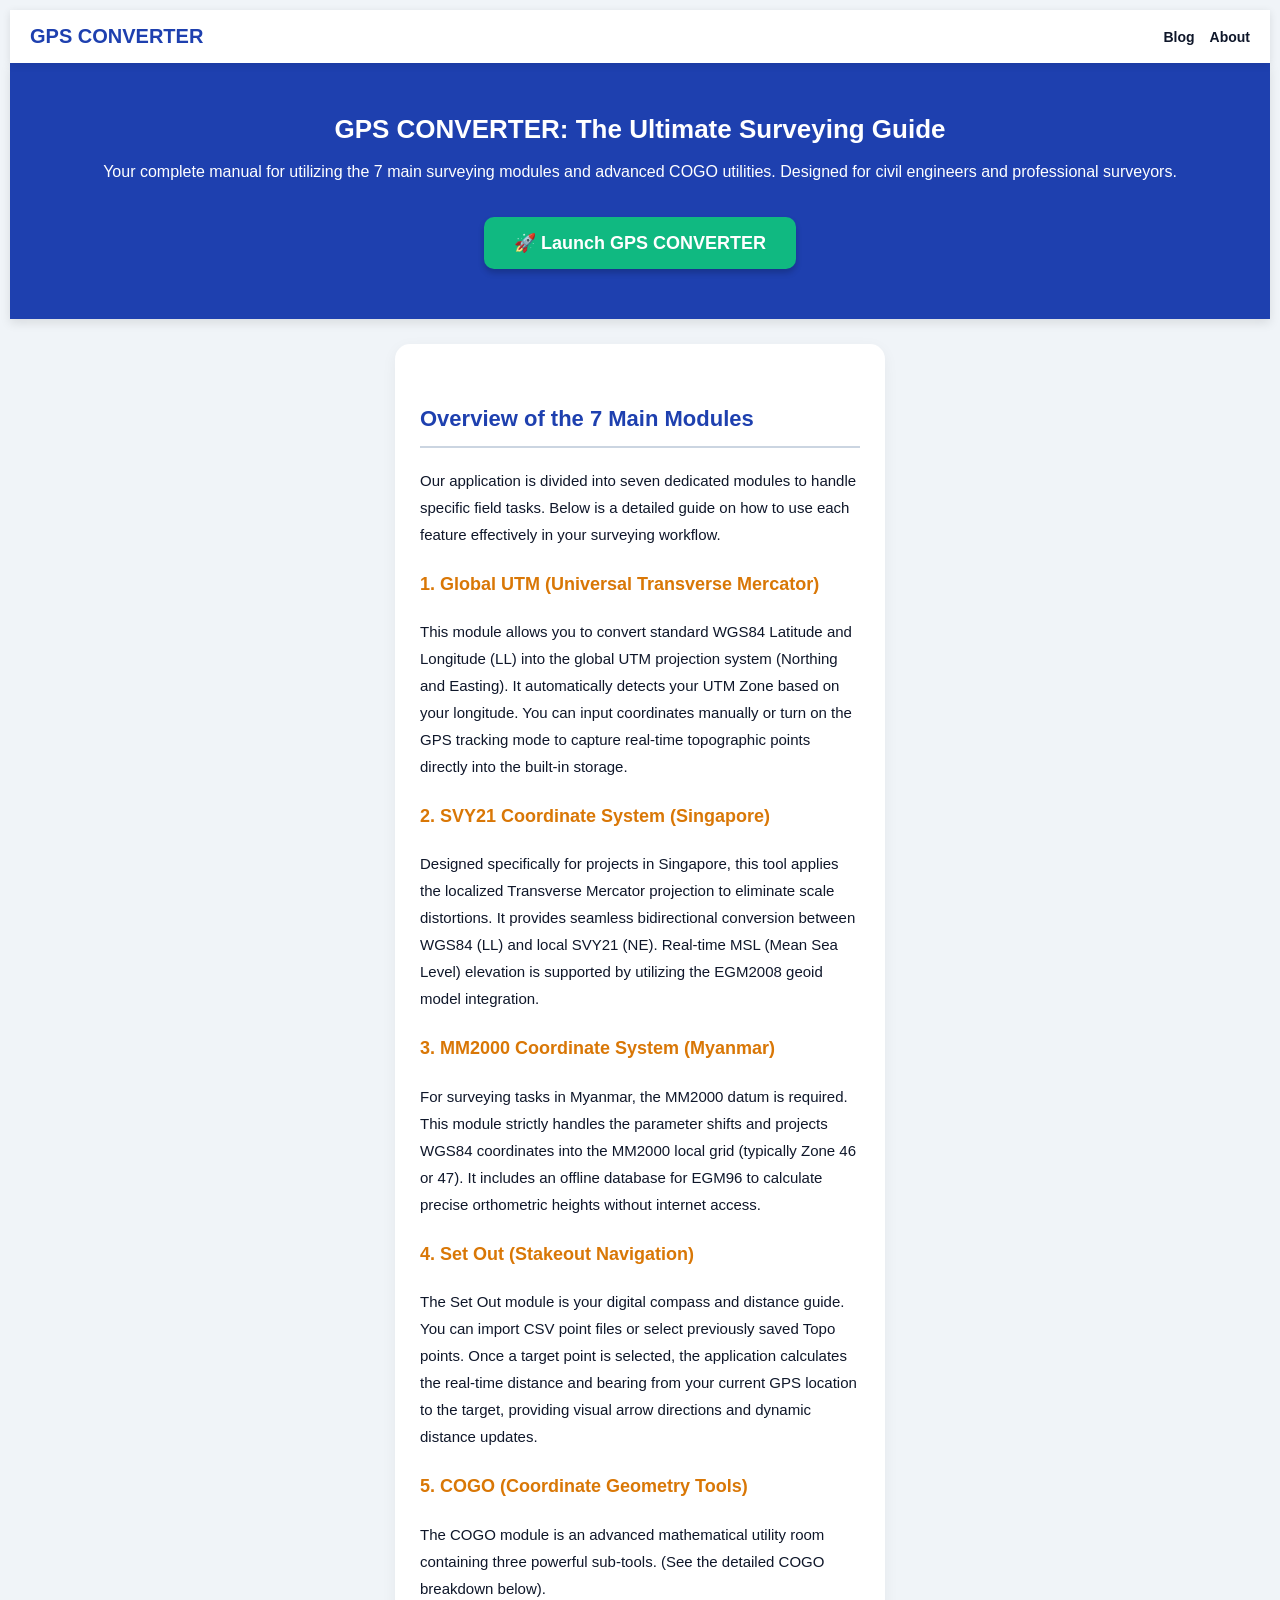
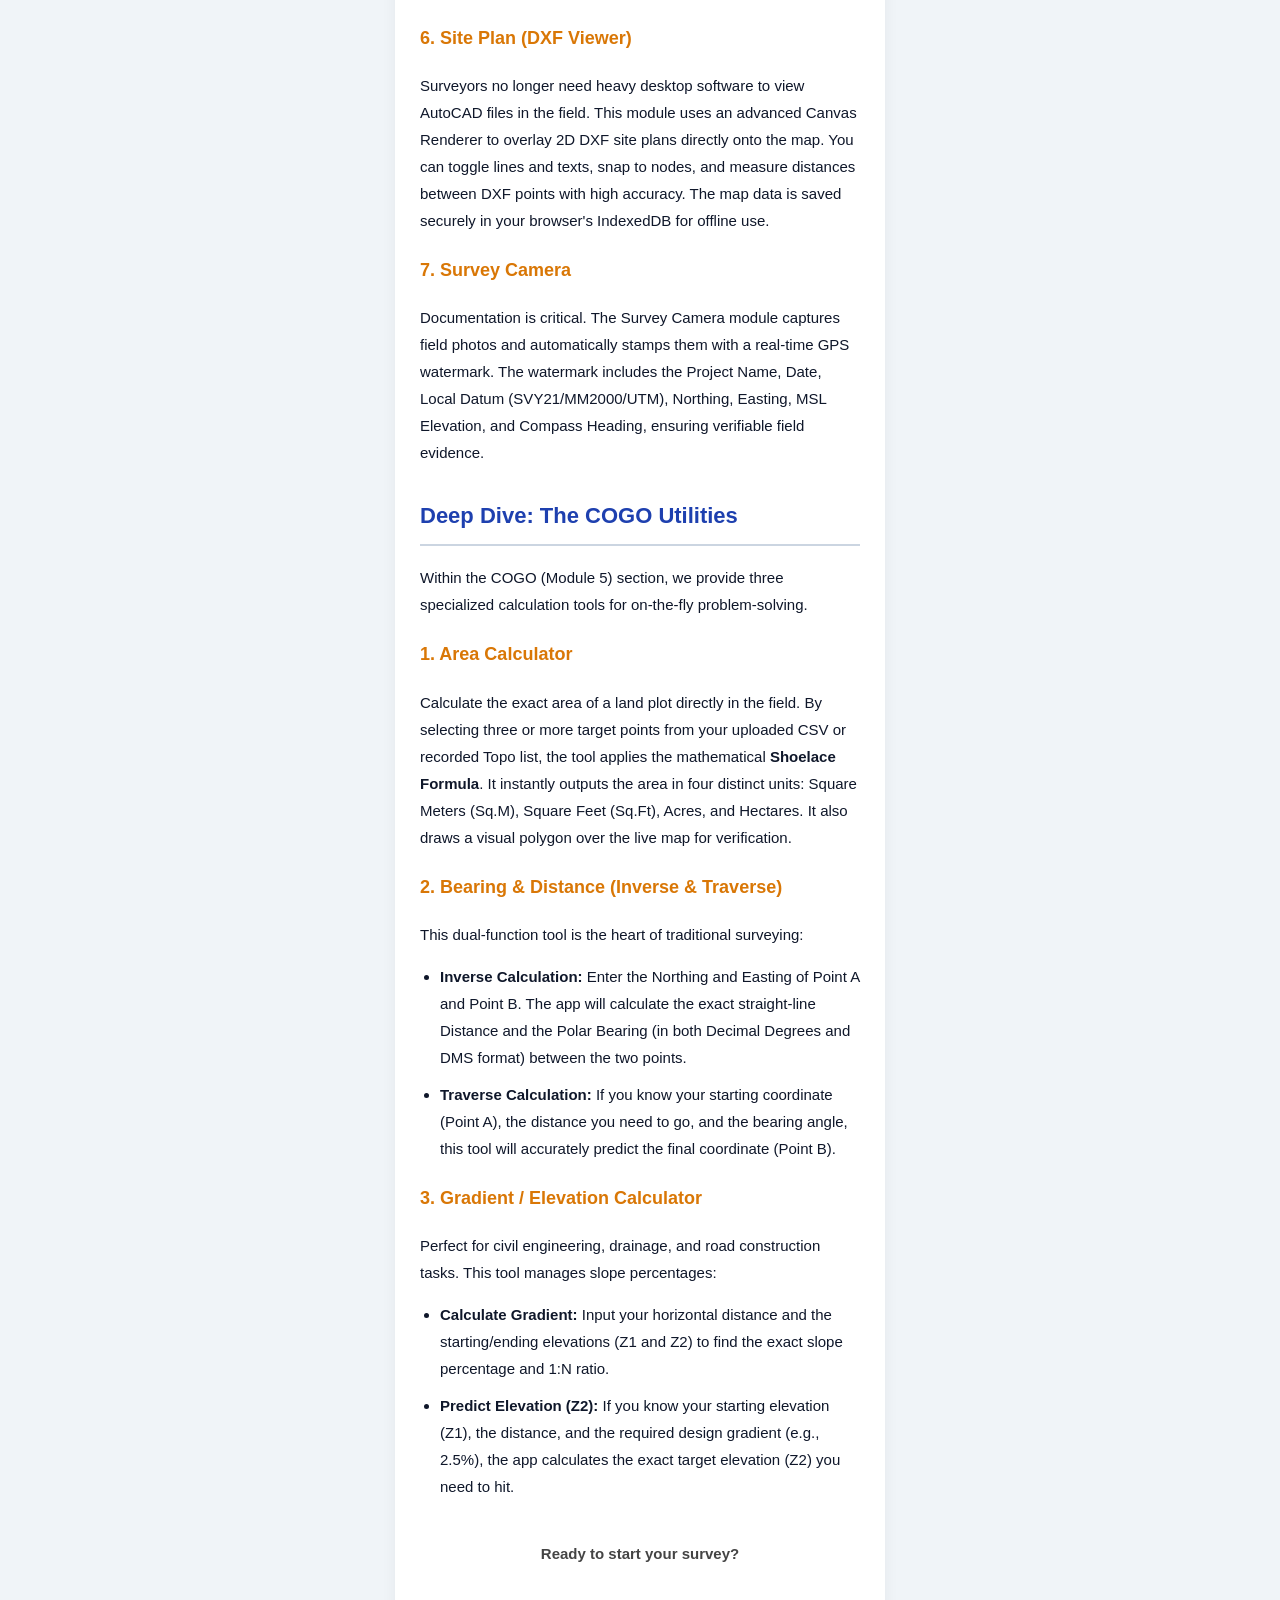
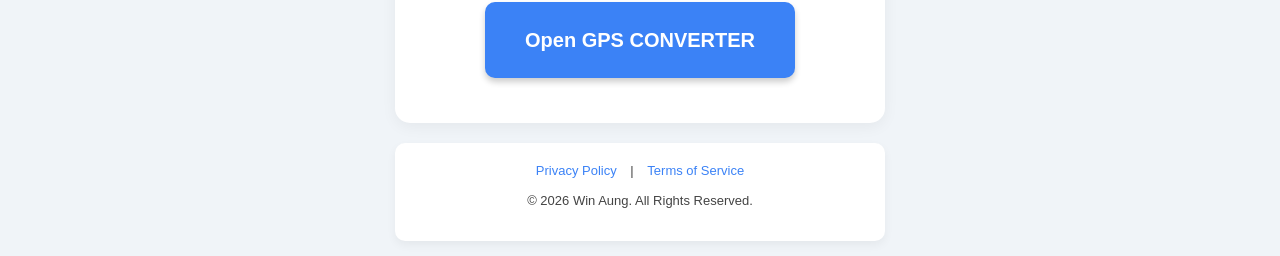
<file: index.html>
<!DOCTYPE html>
<html lang="en">
<head>
    <meta charset="UTF-8">
    <meta name="viewport" content="width=device-width, initial-scale=1.0">
    <meta name="google-site-verification" content="JFbI_26Ci20GYTk9JwUcVU94zD3eBBKSiP_paJPSS8g" />
    <title>GPS Coordinate Converter & Surveying User Guide</title>
    <link rel="stylesheet" href="style.css">
      <script src="https://pl29903288.effectivecpmnetwork.com/ce/43/a5/ce43a542d6f34784c19eee0df776be77.js"></script>
    <style>
        /* Top Navigation Menu Styles */
        .top-navbar { display: flex; justify-content: space-between; align-items: center; background: var(--card-bg); padding: 15px 20px; box-shadow: 0 2px 8px rgba(0,0,0,0.1); position: sticky; top: 0; z-index: 1000; }
        .nav-brand { font-size: 20px; font-weight: 900; color: var(--primary); text-decoration: none; }
        .nav-links { display: flex; align-items: center; gap: 15px; }
        .nav-links a { text-decoration: none; color: var(--text); font-weight: bold; font-size: 14px; transition: 0.2s; }
        .nav-links a:hover { color: var(--primary); }
        .nav-btn-app { background: var(--primary); color: white !important; padding: 8px 15px; border-radius: 8px; box-shadow: 0 2px 4px rgba(0,0,0,0.2); }
        .nav-btn-app:hover { background: #1e3a8a; }

        /* Content Styles */
        .hero-section { background: var(--primary); color: white; padding: 50px 20px; text-align: center; margin-bottom: 20px; box-shadow: 0 4px 10px rgba(0,0,0,0.1); }
        .hero-title { font-size: 26px; font-weight: 900; margin-bottom: 15px; line-height: 1.3; margin-top: 0; }
        .launch-btn { background: #10b981; color: white; padding: 15px 30px; font-size: 18px; font-weight: bold; border: none; border-radius: 10px; cursor: pointer; margin-top: 20px; box-shadow: 0 4px 6px rgba(0,0,0,0.2); text-decoration: none; display: inline-block; transition: 0.3s; }
        .launch-btn:hover { background: #059669; transform: scale(1.05); }
        .guide-content { padding: 25px; line-height: 1.8; color: var(--text); font-size: 15px; background: var(--card-bg); border-radius: 15px; box-shadow: 0 4px 15px rgba(0,0,0,0.05); }
        .guide-content h2 { color: var(--primary); font-size: 22px; margin-top: 30px; border-bottom: 2px solid var(--input-border); padding-bottom: 8px; }
        .guide-content h3 { color: #d97706; font-size: 18px; margin-top: 20px; }
        .guide-content ul { padding-left: 20px; }
        .guide-content li { margin-bottom: 10px; }
    </style>
</head>
<body>

    <!-- 🌟 TOP NAVIGATION MENU -->
    <nav class="top-navbar">
        <a href="index.html" class="nav-brand">GPS CONVERTER</a>
        <div class="nav-links">
            <a href="blog.html">Blog</a>
            <a href="about.html">About</a>
        </div>
    </nav>

    <div class="hero-section">
        <h1 class="hero-title">GPS CONVERTER: The Ultimate Surveying Guide</h1>
        <p>Your complete manual for utilizing the 7 main surveying modules and advanced COGO utilities. Designed for civil engineers and professional surveyors.</p>
        <a href="app.html" class="launch-btn">🚀 Launch GPS CONVERTER</a>
    </div>

    <div class="container-box">
        <div class="guide-content">
            
            <h2>Overview of the 7 Main Modules</h2>
            <p>Our application is divided into seven dedicated modules to handle specific field tasks. Below is a detailed guide on how to use each feature effectively in your surveying workflow.</p>

            <h3>1. Global UTM (Universal Transverse Mercator)</h3>
            <p>This module allows you to convert standard WGS84 Latitude and Longitude (LL) into the global UTM projection system (Northing and Easting). It automatically detects your UTM Zone based on your longitude. You can input coordinates manually or turn on the GPS tracking mode to capture real-time topographic points directly into the built-in storage.</p>

            <h3>2. SVY21 Coordinate System (Singapore)</h3>
            <p>Designed specifically for projects in Singapore, this tool applies the localized Transverse Mercator projection to eliminate scale distortions. It provides seamless bidirectional conversion between WGS84 (LL) and local SVY21 (NE). Real-time MSL (Mean Sea Level) elevation is supported by utilizing the EGM2008 geoid model integration.</p>

            <h3>3. MM2000 Coordinate System (Myanmar)</h3>
            <p>For surveying tasks in Myanmar, the MM2000 datum is required. This module strictly handles the parameter shifts and projects WGS84 coordinates into the MM2000 local grid (typically Zone 46 or 47). It includes an offline database for EGM96 to calculate precise orthometric heights without internet access.</p>

            <h3>4. Set Out (Stakeout Navigation)</h3>
            <p>The Set Out module is your digital compass and distance guide. You can import CSV point files or select previously saved Topo points. Once a target point is selected, the application calculates the real-time distance and bearing from your current GPS location to the target, providing visual arrow directions and dynamic distance updates.</p>

            <h3>5. COGO (Coordinate Geometry Tools)</h3>
            <p>The COGO module is an advanced mathematical utility room containing three powerful sub-tools. (See the detailed COGO breakdown below).</p>

            <h3>6. Site Plan (DXF Viewer)</h3>
            <p>Surveyors no longer need heavy desktop software to view AutoCAD files in the field. This module uses an advanced Canvas Renderer to overlay 2D DXF site plans directly onto the map. You can toggle lines and texts, snap to nodes, and measure distances between DXF points with high accuracy. The map data is saved securely in your browser's IndexedDB for offline use.</p>

            <h3>7. Survey Camera</h3>
            <p>Documentation is critical. The Survey Camera module captures field photos and automatically stamps them with a real-time GPS watermark. The watermark includes the Project Name, Date, Local Datum (SVY21/MM2000/UTM), Northing, Easting, MSL Elevation, and Compass Heading, ensuring verifiable field evidence.</p>

            <h2>Deep Dive: The COGO Utilities</h2>
            <p>Within the COGO (Module 5) section, we provide three specialized calculation tools for on-the-fly problem-solving.</p>

            <h3>1. Area Calculator</h3>
            <p>Calculate the exact area of a land plot directly in the field. By selecting three or more target points from your uploaded CSV or recorded Topo list, the tool applies the mathematical <strong>Shoelace Formula</strong>. It instantly outputs the area in four distinct units: Square Meters (Sq.M), Square Feet (Sq.Ft), Acres, and Hectares. It also draws a visual polygon over the live map for verification.</p>

            <h3>2. Bearing & Distance (Inverse & Traverse)</h3>
            <p>This dual-function tool is the heart of traditional surveying:</p>
            <ul>
                <li><strong>Inverse Calculation:</strong> Enter the Northing and Easting of Point A and Point B. The app will calculate the exact straight-line Distance and the Polar Bearing (in both Decimal Degrees and DMS format) between the two points.</li>
                <li><strong>Traverse Calculation:</strong> If you know your starting coordinate (Point A), the distance you need to go, and the bearing angle, this tool will accurately predict the final coordinate (Point B).</li>
            </ul>

            <h3>3. Gradient / Elevation Calculator</h3>
            <p>Perfect for civil engineering, drainage, and road construction tasks. This tool manages slope percentages:</p>
            <ul>
                <li><strong>Calculate Gradient:</strong> Input your horizontal distance and the starting/ending elevations (Z1 and Z2) to find the exact slope percentage and 1:N ratio.</li>
                <li><strong>Predict Elevation (Z2):</strong> If you know your starting elevation (Z1), the distance, and the required design gradient (e.g., 2.5%), the app calculates the exact target elevation (Z2) you need to hit.</li>
            </ul>

            <div style="text-align: center; margin-top: 40px; margin-bottom: 20px;">
                <p style="font-weight: bold; color: var(--label-text); margin-bottom: 15px;">Ready to start your survey?</p>
                <a href="app.html" class="launch-btn" style="background: #3b82f6; padding: 20px 40px; font-size: 20px;">Open GPS CONVERTER</a>
            </div>

        </div>

        <!-- Footer -->
        <div style="text-align:center; padding: 20px; font-size: 13px; color: var(--label-text); background: var(--card-bg); margin-top: 20px; border-radius: 10px; box-shadow: 0 4px 10px rgba(0,0,0,0.05);">
            <a href="privacy.html" style="color: #3b82f6; text-decoration: none; margin: 0 10px;">Privacy Policy</a> |
            <a href="terms.html" style="color: #3b82f6; text-decoration: none; margin: 0 10px;">Terms of Service</a>
            <p style="margin-top: 15px;">&copy; 2026 Win Aung. All Rights Reserved.</p>
        </div>
    </div>
    <script src="https://pl29905456.effectivecpmnetwork.com/7f/6e/47/7f6e47086726dcc7791f39e47405f88d.js"></script>

</body>
</html>
</file>
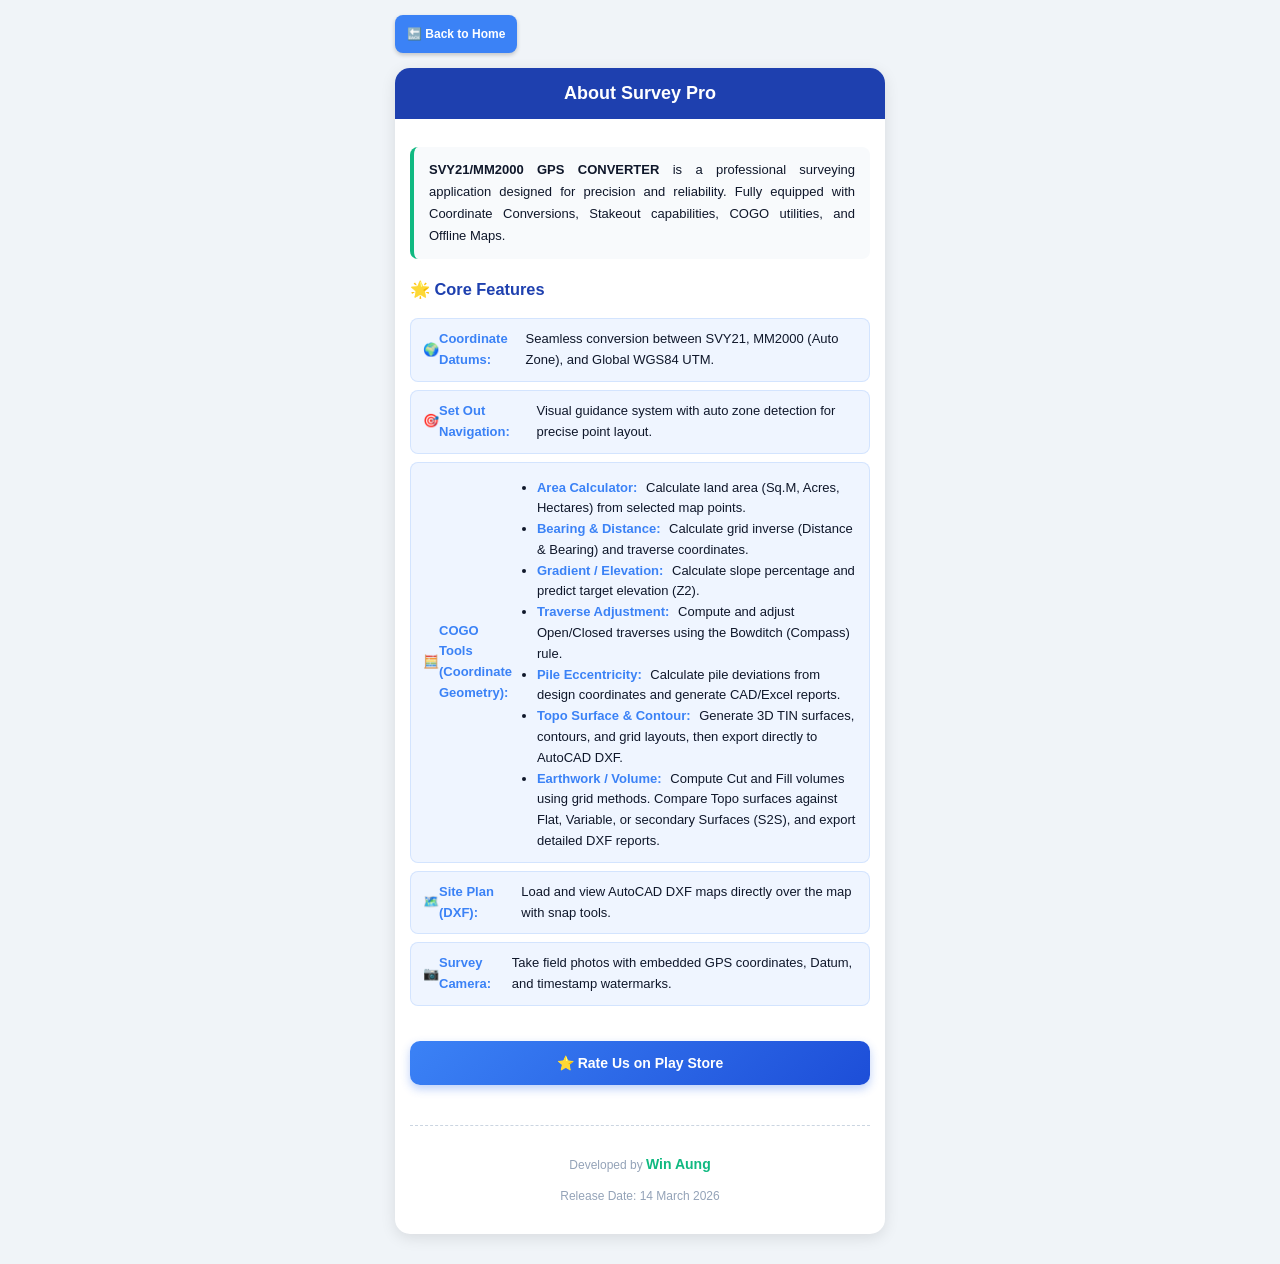
<file: about.html>
<!DOCTYPE html>
<html lang="en">
<head>
    <meta charset="UTF-8">
    <meta name="viewport" content="width=device-width, initial-scale=1.0">
    <title>About Us - GPS Converter</title>
    <link rel="stylesheet" href="style.css">
</head>
<body>
<div class="container-box">
    <div class="top-controls">
        <button class="top-menu-btn" onclick="window.location.href='index.html'">🔙 Back to Home</button>
    </div>
    <div class="app-card">
        <div class="card-header">
            <h3 class="card-title">About Survey Pro</h3>
        </div>
        <div class="card-body" style="line-height: 1.6; font-size: 14px;">
            <p class="about-desc"><b>SVY21/MM2000 GPS CONVERTER</b> is a professional surveying application designed for precision and reliability. Fully equipped with Coordinate Conversions, Stakeout capabilities, COGO utilities, and Offline Maps.</p>
            
            <h3 style="color: var(--primary);">🌟 Core Features</h3>
            <div class="feature-list">
                <div class="feature-item">🌍 <b>Coordinate Datums:</b> Seamless conversion between SVY21, MM2000 (Auto Zone), and Global WGS84 UTM.</div>
                <div class="feature-item">🎯 <b>Set Out Navigation:</b> Visual guidance system with auto zone detection for precise point layout.</div>
                <div class="feature-item">
                    🧮 <b>COGO Tools (Coordinate Geometry):</b>
                    <ul style="margin-top: 5px; margin-bottom: 0; padding-left: 20px;">
                        <li><b>Area Calculator:</b> Calculate land area (Sq.M, Acres, Hectares) from selected map points.</li>
                        <li><b>Bearing & Distance:</b> Calculate grid inverse (Distance & Bearing) and traverse coordinates.</li>
                        <li><b>Gradient / Elevation:</b> Calculate slope percentage and predict target elevation (Z2).</li>
                        <li><b>Traverse Adjustment:</b> Compute and adjust Open/Closed traverses using the Bowditch (Compass) rule.</li>
                        <li><b>Pile Eccentricity:</b> Calculate pile deviations from design coordinates and generate CAD/Excel reports.</li>
                        <li><b>Topo Surface & Contour:</b> Generate 3D TIN surfaces, contours, and grid layouts, then export directly to AutoCAD DXF.</li>
                        <!-- 🔴 Volume အတွက် အသစ်ထည့်ထားသော စာကြောင်း -->
                        <li><b>Earthwork / Volume:</b> Compute Cut and Fill volumes using grid methods. Compare Topo surfaces against Flat, Variable, or secondary Surfaces (S2S), and export detailed DXF reports.</li>
                    </ul>
                </div>
                <div class="feature-item">🗺️ <b>Site Plan (DXF):</b> Load and view AutoCAD DXF maps directly over the map with snap tools.</div>
                <div class="feature-item">📷 <b>Survey Camera:</b> Take field photos with embedded GPS coordinates, Datum, and timestamp watermarks.</div>
            </div>

            <!-- Play Store Button -->
            <button class="playstore-btn" onclick="window.open('https://play.google.com/store/apps/details?id=com.winaung.svy21converter', '_blank')" style="margin-top: 15px;">⭐ Rate Us on Play Store</button>

            <div class="about-footer" style="margin-top: 20px;">
                <p>Developed by <b style="color: #10b981; font-size: 14px;">Win Aung</b></p>
                <p>Release Date: 14 March 2026</p>
            </div>
        </div>
    </div>
</div>
</body>
</html>
</file>
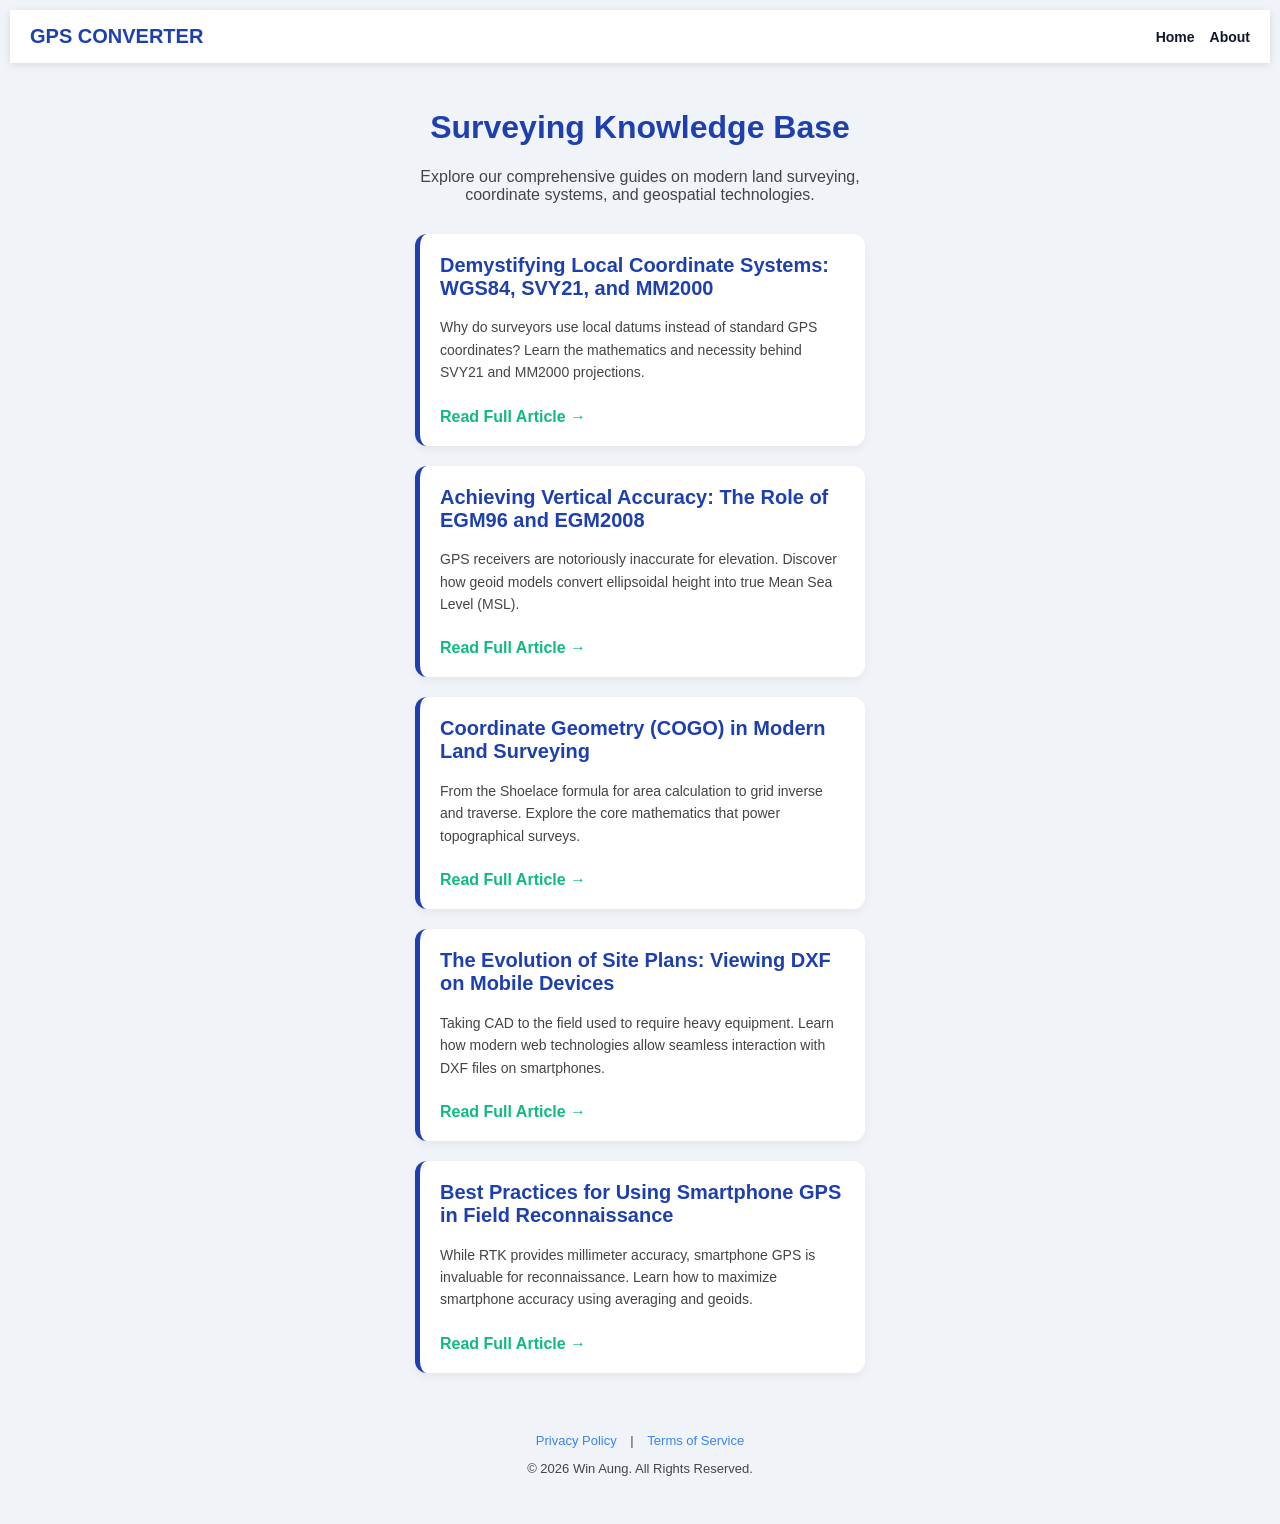
<file: blog.html>
<!DOCTYPE html>
<html lang="en">
<head>
    <meta charset="UTF-8">
    <meta name="viewport" content="width=device-width, initial-scale=1.0">
    <title>Surveying Articles & Guides - GPS CONVERTER</title>
    <link rel="stylesheet" href="style.css">
    <style>
        .top-navbar { display: flex; justify-content: space-between; align-items: center; background: var(--card-bg); padding: 15px 20px; box-shadow: 0 2px 8px rgba(0,0,0,0.1); position: sticky; top: 0; z-index: 1000; }
        .nav-brand { font-size: 20px; font-weight: 900; color: var(--primary); text-decoration: none; }
        .nav-links { display: flex; align-items: center; gap: 15px; }
        .nav-links a { text-decoration: none; color: var(--text); font-weight: bold; font-size: 14px; }
        .blog-list { padding: 20px; }
        .blog-card { background: var(--card-bg); border-radius: 12px; padding: 20px; margin-bottom: 20px; box-shadow: 0 4px 10px rgba(0,0,0,0.05); border-left: 5px solid var(--primary); }
        .blog-card h2 { margin-top: 0; color: var(--primary); font-size: 20px; }
        .blog-card p { color: var(--label-text); font-size: 14px; line-height: 1.6; }
        .read-more { display: inline-block; margin-top: 10px; color: #10b981; font-weight: bold; text-decoration: none; }
    </style>
</head>
<body>

    <nav class="top-navbar">
        <a href="index.html" class="nav-brand">GPS CONVERTER</a>
        <div class="nav-links">
            <a href="index.html">Home</a>
            <a href="about.html">About</a>
        </div>
    </nav>

    <div class="container-box">
        <div class="blog-list">
            <h1 style="text-align: center; color: var(--primary);">Surveying Knowledge Base</h1>
            <p style="text-align: center; color: var(--label-text); margin-bottom: 30px;">Explore our comprehensive guides on modern land surveying, coordinate systems, and geospatial technologies.</p>

            <div class="blog-card">
                <h2>Demystifying Local Coordinate Systems: WGS84, SVY21, and MM2000</h2>
                <p>Why do surveyors use local datums instead of standard GPS coordinates? Learn the mathematics and necessity behind SVY21 and MM2000 projections.</p>
                <a href="post1.html" class="read-more">Read Full Article &rarr;</a>
            </div>

            <div class="blog-card">
                <h2>Achieving Vertical Accuracy: The Role of EGM96 and EGM2008</h2>
                <p>GPS receivers are notoriously inaccurate for elevation. Discover how geoid models convert ellipsoidal height into true Mean Sea Level (MSL).</p>
                <a href="post2.html" class="read-more">Read Full Article &rarr;</a>
            </div>

            <div class="blog-card">
                <h2>Coordinate Geometry (COGO) in Modern Land Surveying</h2>
                <p>From the Shoelace formula for area calculation to grid inverse and traverse. Explore the core mathematics that power topographical surveys.</p>
                <a href="post3.html" class="read-more">Read Full Article &rarr;</a>
            </div>

            <div class="blog-card">
                <h2>The Evolution of Site Plans: Viewing DXF on Mobile Devices</h2>
                <p>Taking CAD to the field used to require heavy equipment. Learn how modern web technologies allow seamless interaction with DXF files on smartphones.</p>
                <a href="post4.html" class="read-more">Read Full Article &rarr;</a>
            </div>

            <div class="blog-card">
                <h2>Best Practices for Using Smartphone GPS in Field Reconnaissance</h2>
                <p>While RTK provides millimeter accuracy, smartphone GPS is invaluable for reconnaissance. Learn how to maximize smartphone accuracy using averaging and geoids.</p>
                <a href="post5.html" class="read-more">Read Full Article &rarr;</a>
            </div>
        </div>

        <div style="text-align:center; padding: 20px; font-size: 13px; color: var(--label-text);">
            <a href="privacy.html" style="color: #3b82f6; text-decoration: none; margin: 0 10px;">Privacy Policy</a> |
            <a href="terms.html" style="color: #3b82f6; text-decoration: none; margin: 0 10px;">Terms of Service</a>
            <p>&copy; 2026 Win Aung. All Rights Reserved.</p>
        </div>
    </div>
</body>
</html>
</file>
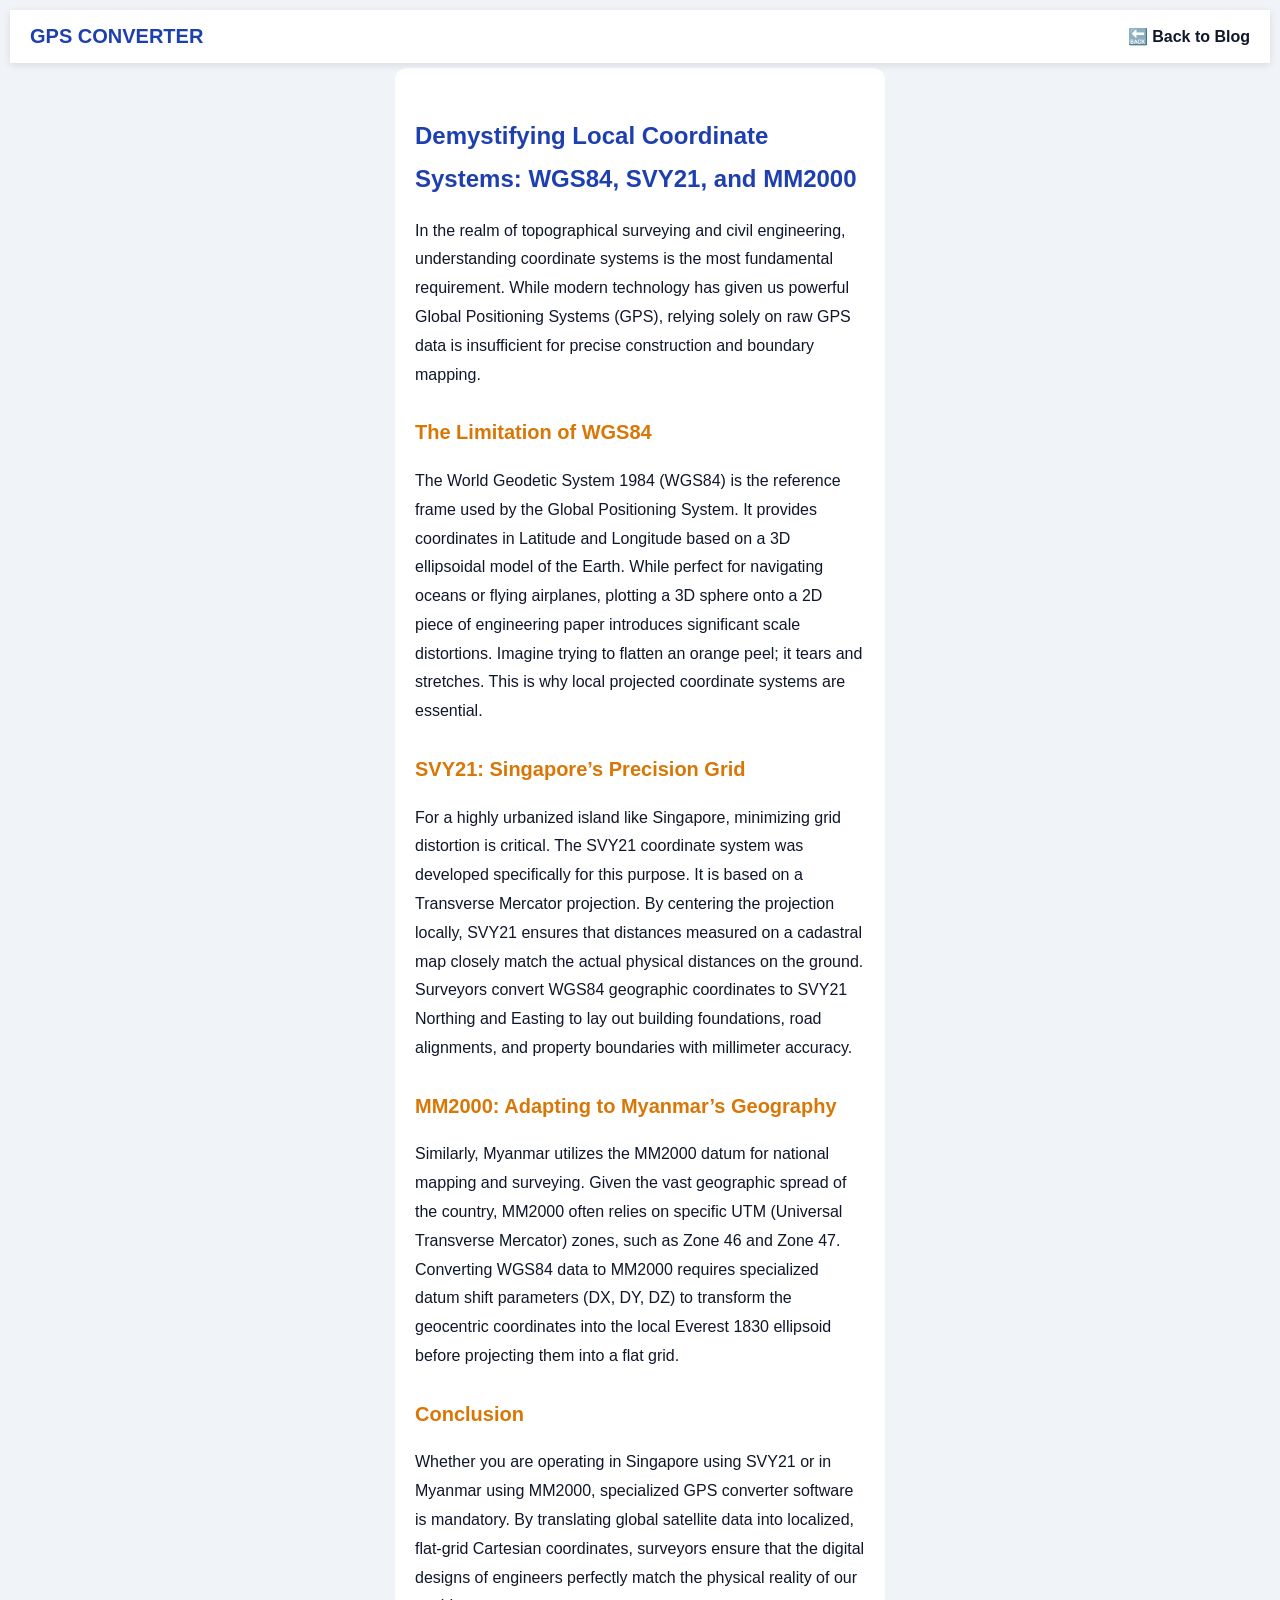
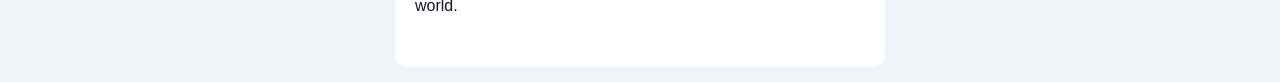
<file: post1.html>
<!DOCTYPE html>
<html lang="en">
<head>
    <meta charset="UTF-8">
    <meta name="viewport" content="width=device-width, initial-scale=1.0">
    <title>WGS84, SVY21, and MM2000 Explained</title>
    <link rel="stylesheet" href="style.css">
    <style>
        .top-navbar { display: flex; justify-content: space-between; align-items: center; background: var(--card-bg); padding: 15px 20px; box-shadow: 0 2px 8px rgba(0,0,0,0.1); position: sticky; top: 0; z-index: 1000; }
        .nav-brand { font-size: 20px; font-weight: 900; color: var(--primary); text-decoration: none; }
        .post-content { padding: 30px 20px; background: var(--card-bg); border-radius: 12px; line-height: 1.8; font-size: 16px; color: var(--text); }
        h1 { color: var(--primary); font-size: 24px; }
        h2 { color: #d97706; font-size: 20px; margin-top: 25px; }
    </style>
</head>
<body>
    <nav class="top-navbar">
        <a href="index.html" class="nav-brand">GPS CONVERTER</a>
        <a href="blog.html" style="text-decoration: none; font-weight: bold; color: var(--text);">🔙 Back to Blog</a>
    </nav>

    <div class="container-box">
        <div class="post-content">
            <h1>Demystifying Local Coordinate Systems: WGS84, SVY21, and MM2000</h1>
            
            <p>In the realm of topographical surveying and civil engineering, understanding coordinate systems is the most fundamental requirement. While modern technology has given us powerful Global Positioning Systems (GPS), relying solely on raw GPS data is insufficient for precise construction and boundary mapping.</p>

            <h2>The Limitation of WGS84</h2>
            <p>The World Geodetic System 1984 (WGS84) is the reference frame used by the Global Positioning System. It provides coordinates in Latitude and Longitude based on a 3D ellipsoidal model of the Earth. While perfect for navigating oceans or flying airplanes, plotting a 3D sphere onto a 2D piece of engineering paper introduces significant scale distortions. Imagine trying to flatten an orange peel; it tears and stretches. This is why local projected coordinate systems are essential.</p>

            <h2>SVY21: Singapore’s Precision Grid</h2>
            <p>For a highly urbanized island like Singapore, minimizing grid distortion is critical. The SVY21 coordinate system was developed specifically for this purpose. It is based on a Transverse Mercator projection. By centering the projection locally, SVY21 ensures that distances measured on a cadastral map closely match the actual physical distances on the ground. Surveyors convert WGS84 geographic coordinates to SVY21 Northing and Easting to lay out building foundations, road alignments, and property boundaries with millimeter accuracy.</p>

            <h2>MM2000: Adapting to Myanmar’s Geography</h2>
            <p>Similarly, Myanmar utilizes the MM2000 datum for national mapping and surveying. Given the vast geographic spread of the country, MM2000 often relies on specific UTM (Universal Transverse Mercator) zones, such as Zone 46 and Zone 47. Converting WGS84 data to MM2000 requires specialized datum shift parameters (DX, DY, DZ) to transform the geocentric coordinates into the local Everest 1830 ellipsoid before projecting them into a flat grid.</p>

            <h2>Conclusion</h2>
            <p>Whether you are operating in Singapore using SVY21 or in Myanmar using MM2000, specialized GPS converter software is mandatory. By translating global satellite data into localized, flat-grid Cartesian coordinates, surveyors ensure that the digital designs of engineers perfectly match the physical reality of our world.</p>
        </div>
    </div>
</body>
</html>
</file>
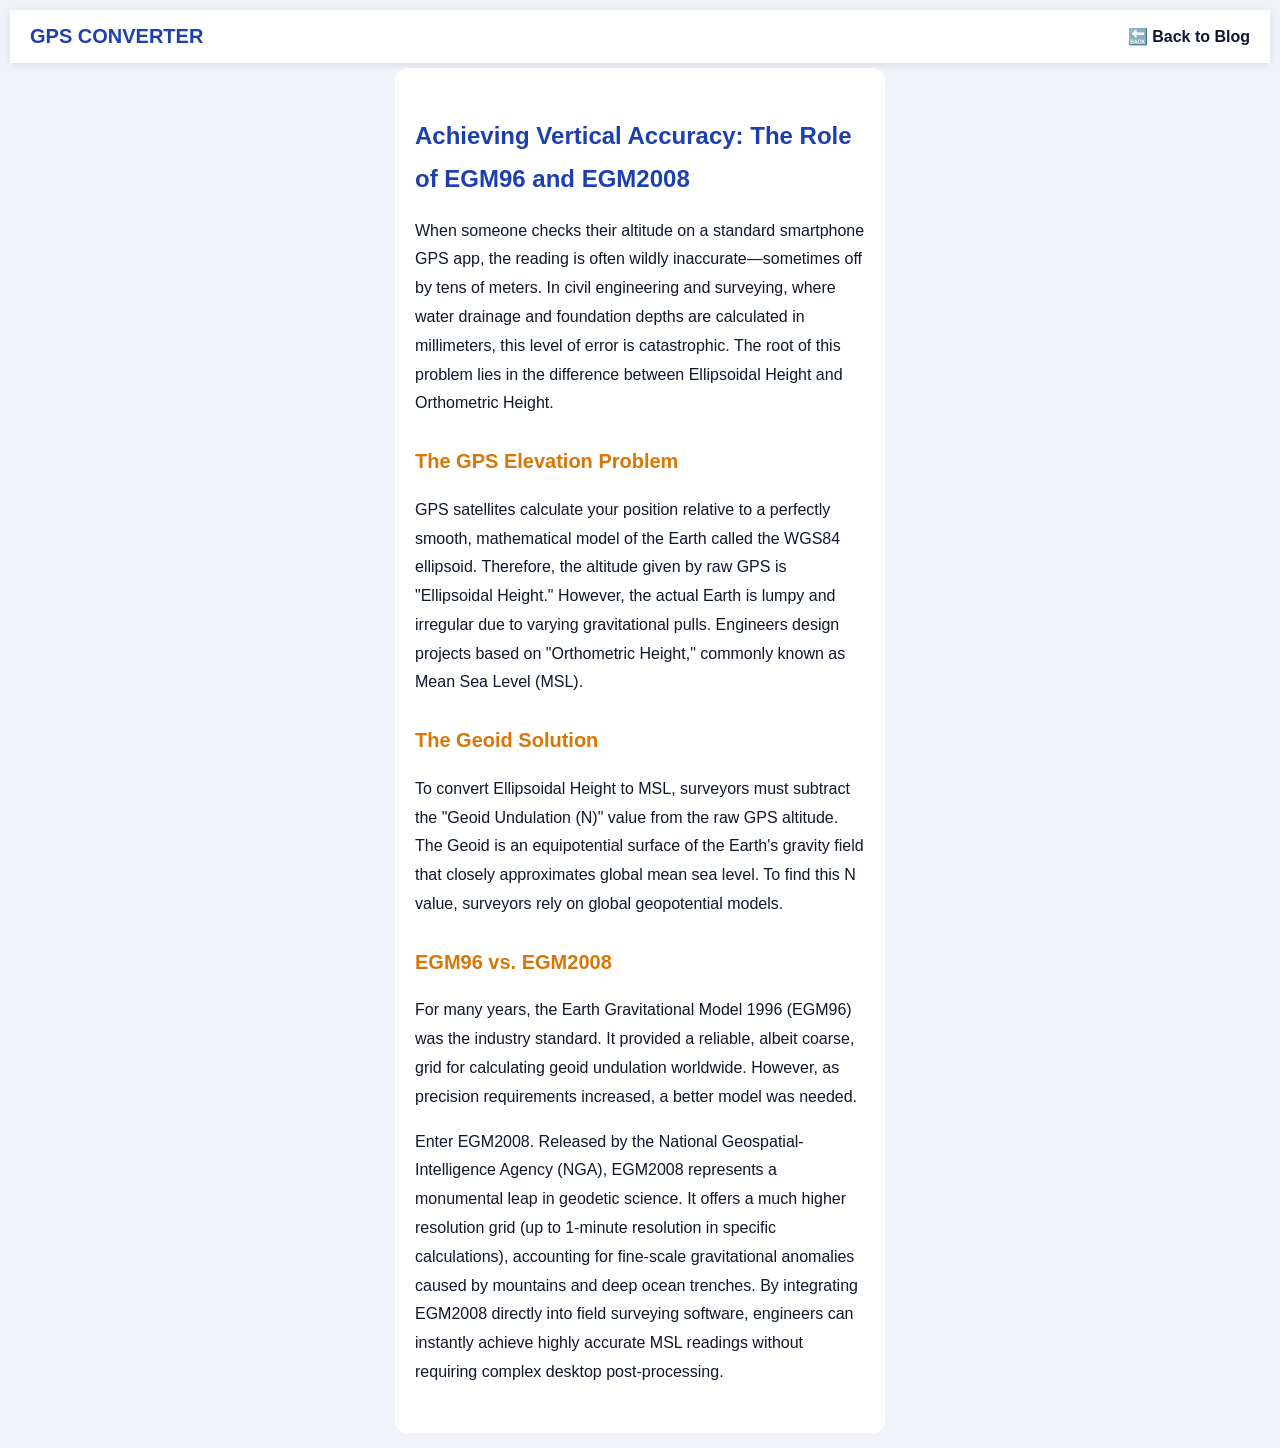
<file: post2.html>
<!DOCTYPE html>
<html lang="en">
<head>
    <meta charset="UTF-8">
    <meta name="viewport" content="width=device-width, initial-scale=1.0">
    <title>EGM96 and EGM2008 Geoid Models</title>
    <link rel="stylesheet" href="style.css">
    <style>.top-navbar { display: flex; justify-content: space-between; align-items: center; background: var(--card-bg); padding: 15px 20px; box-shadow: 0 2px 8px rgba(0,0,0,0.1); position: sticky; top: 0; z-index: 1000; } .nav-brand { font-size: 20px; font-weight: 900; color: var(--primary); text-decoration: none; } .post-content { padding: 30px 20px; background: var(--card-bg); border-radius: 12px; line-height: 1.8; font-size: 16px; color: var(--text); } h1 { color: var(--primary); font-size: 24px; } h2 { color: #d97706; font-size: 20px; margin-top: 25px; }</style>
</head>
<body>
    <nav class="top-navbar"><a href="index.html" class="nav-brand">GPS CONVERTER</a><a href="blog.html" style="text-decoration: none; font-weight: bold; color: var(--text);">🔙 Back to Blog</a></nav>
    <div class="container-box">
        <div class="post-content">
            <h1>Achieving Vertical Accuracy: The Role of EGM96 and EGM2008</h1>
            
            <p>When someone checks their altitude on a standard smartphone GPS app, the reading is often wildly inaccurate—sometimes off by tens of meters. In civil engineering and surveying, where water drainage and foundation depths are calculated in millimeters, this level of error is catastrophic. The root of this problem lies in the difference between Ellipsoidal Height and Orthometric Height.</p>

            <h2>The GPS Elevation Problem</h2>
            <p>GPS satellites calculate your position relative to a perfectly smooth, mathematical model of the Earth called the WGS84 ellipsoid. Therefore, the altitude given by raw GPS is "Ellipsoidal Height." However, the actual Earth is lumpy and irregular due to varying gravitational pulls. Engineers design projects based on "Orthometric Height," commonly known as Mean Sea Level (MSL).</p>

            <h2>The Geoid Solution</h2>
            <p>To convert Ellipsoidal Height to MSL, surveyors must subtract the "Geoid Undulation (N)" value from the raw GPS altitude. The Geoid is an equipotential surface of the Earth's gravity field that closely approximates global mean sea level. To find this N value, surveyors rely on global geopotential models.</p>

            <h2>EGM96 vs. EGM2008</h2>
            <p>For many years, the Earth Gravitational Model 1996 (EGM96) was the industry standard. It provided a reliable, albeit coarse, grid for calculating geoid undulation worldwide. However, as precision requirements increased, a better model was needed.</p>
            <p>Enter EGM2008. Released by the National Geospatial-Intelligence Agency (NGA), EGM2008 represents a monumental leap in geodetic science. It offers a much higher resolution grid (up to 1-minute resolution in specific calculations), accounting for fine-scale gravitational anomalies caused by mountains and deep ocean trenches. By integrating EGM2008 directly into field surveying software, engineers can instantly achieve highly accurate MSL readings without requiring complex desktop post-processing.</p>
        </div>
    </div>
</body>
</html>
</file>
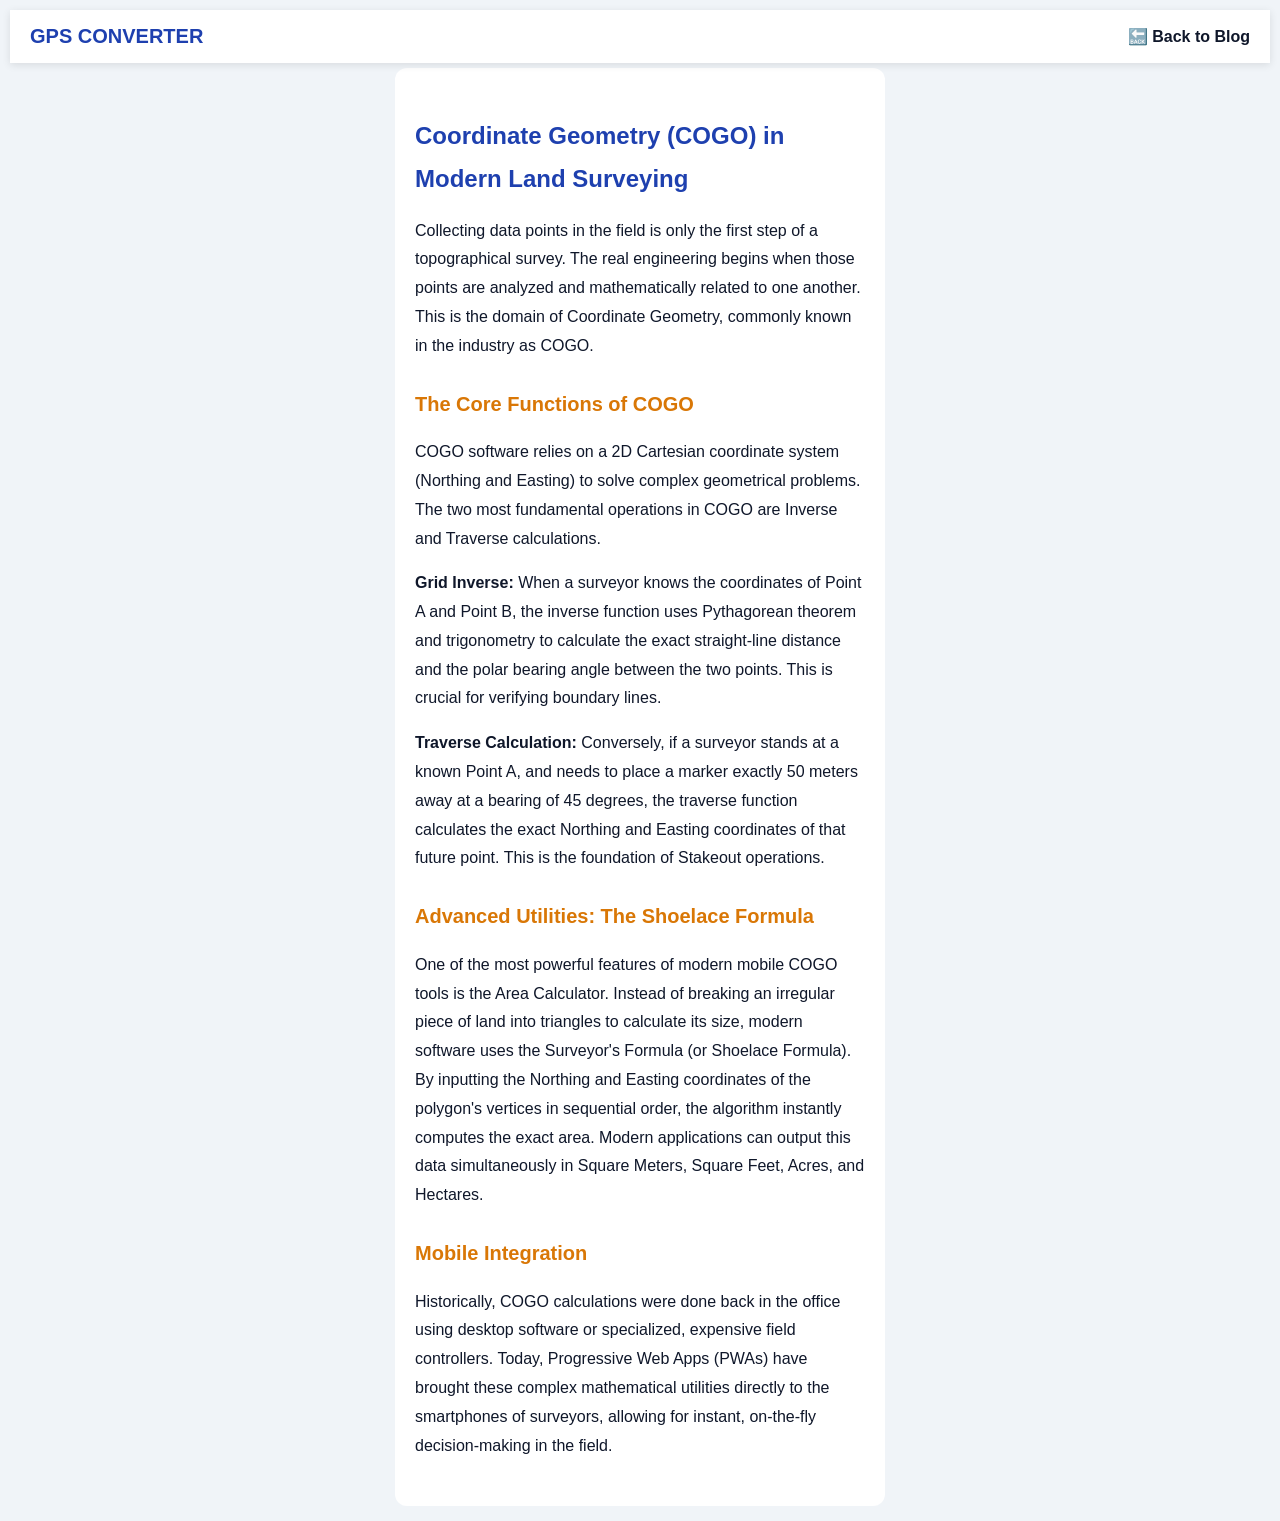
<file: post3.html>
<!DOCTYPE html>
<html lang="en">
<head>
    <meta charset="UTF-8">
    <meta name="viewport" content="width=device-width, initial-scale=1.0">
    <title>COGO in Surveying</title>
    <link rel="stylesheet" href="style.css">
    <style>.top-navbar { display: flex; justify-content: space-between; align-items: center; background: var(--card-bg); padding: 15px 20px; box-shadow: 0 2px 8px rgba(0,0,0,0.1); position: sticky; top: 0; z-index: 1000; } .nav-brand { font-size: 20px; font-weight: 900; color: var(--primary); text-decoration: none; } .post-content { padding: 30px 20px; background: var(--card-bg); border-radius: 12px; line-height: 1.8; font-size: 16px; color: var(--text); } h1 { color: var(--primary); font-size: 24px; } h2 { color: #d97706; font-size: 20px; margin-top: 25px; }</style>
</head>
<body>
    <nav class="top-navbar"><a href="index.html" class="nav-brand">GPS CONVERTER</a><a href="blog.html" style="text-decoration: none; font-weight: bold; color: var(--text);">🔙 Back to Blog</a></nav>
    <div class="container-box">
        <div class="post-content">
            <h1>Coordinate Geometry (COGO) in Modern Land Surveying</h1>
            
            <p>Collecting data points in the field is only the first step of a topographical survey. The real engineering begins when those points are analyzed and mathematically related to one another. This is the domain of Coordinate Geometry, commonly known in the industry as COGO.</p>

            <h2>The Core Functions of COGO</h2>
            <p>COGO software relies on a 2D Cartesian coordinate system (Northing and Easting) to solve complex geometrical problems. The two most fundamental operations in COGO are Inverse and Traverse calculations.</p>
            
            <p><strong>Grid Inverse:</strong> When a surveyor knows the coordinates of Point A and Point B, the inverse function uses Pythagorean theorem and trigonometry to calculate the exact straight-line distance and the polar bearing angle between the two points. This is crucial for verifying boundary lines.</p>
            
            <p><strong>Traverse Calculation:</strong> Conversely, if a surveyor stands at a known Point A, and needs to place a marker exactly 50 meters away at a bearing of 45 degrees, the traverse function calculates the exact Northing and Easting coordinates of that future point. This is the foundation of Stakeout operations.</p>

            <h2>Advanced Utilities: The Shoelace Formula</h2>
            <p>One of the most powerful features of modern mobile COGO tools is the Area Calculator. Instead of breaking an irregular piece of land into triangles to calculate its size, modern software uses the Surveyor's Formula (or Shoelace Formula). By inputting the Northing and Easting coordinates of the polygon's vertices in sequential order, the algorithm instantly computes the exact area. Modern applications can output this data simultaneously in Square Meters, Square Feet, Acres, and Hectares.</p>

            <h2>Mobile Integration</h2>
            <p>Historically, COGO calculations were done back in the office using desktop software or specialized, expensive field controllers. Today, Progressive Web Apps (PWAs) have brought these complex mathematical utilities directly to the smartphones of surveyors, allowing for instant, on-the-fly decision-making in the field.</p>
        </div>
    </div>
</body>
</html>
</file>
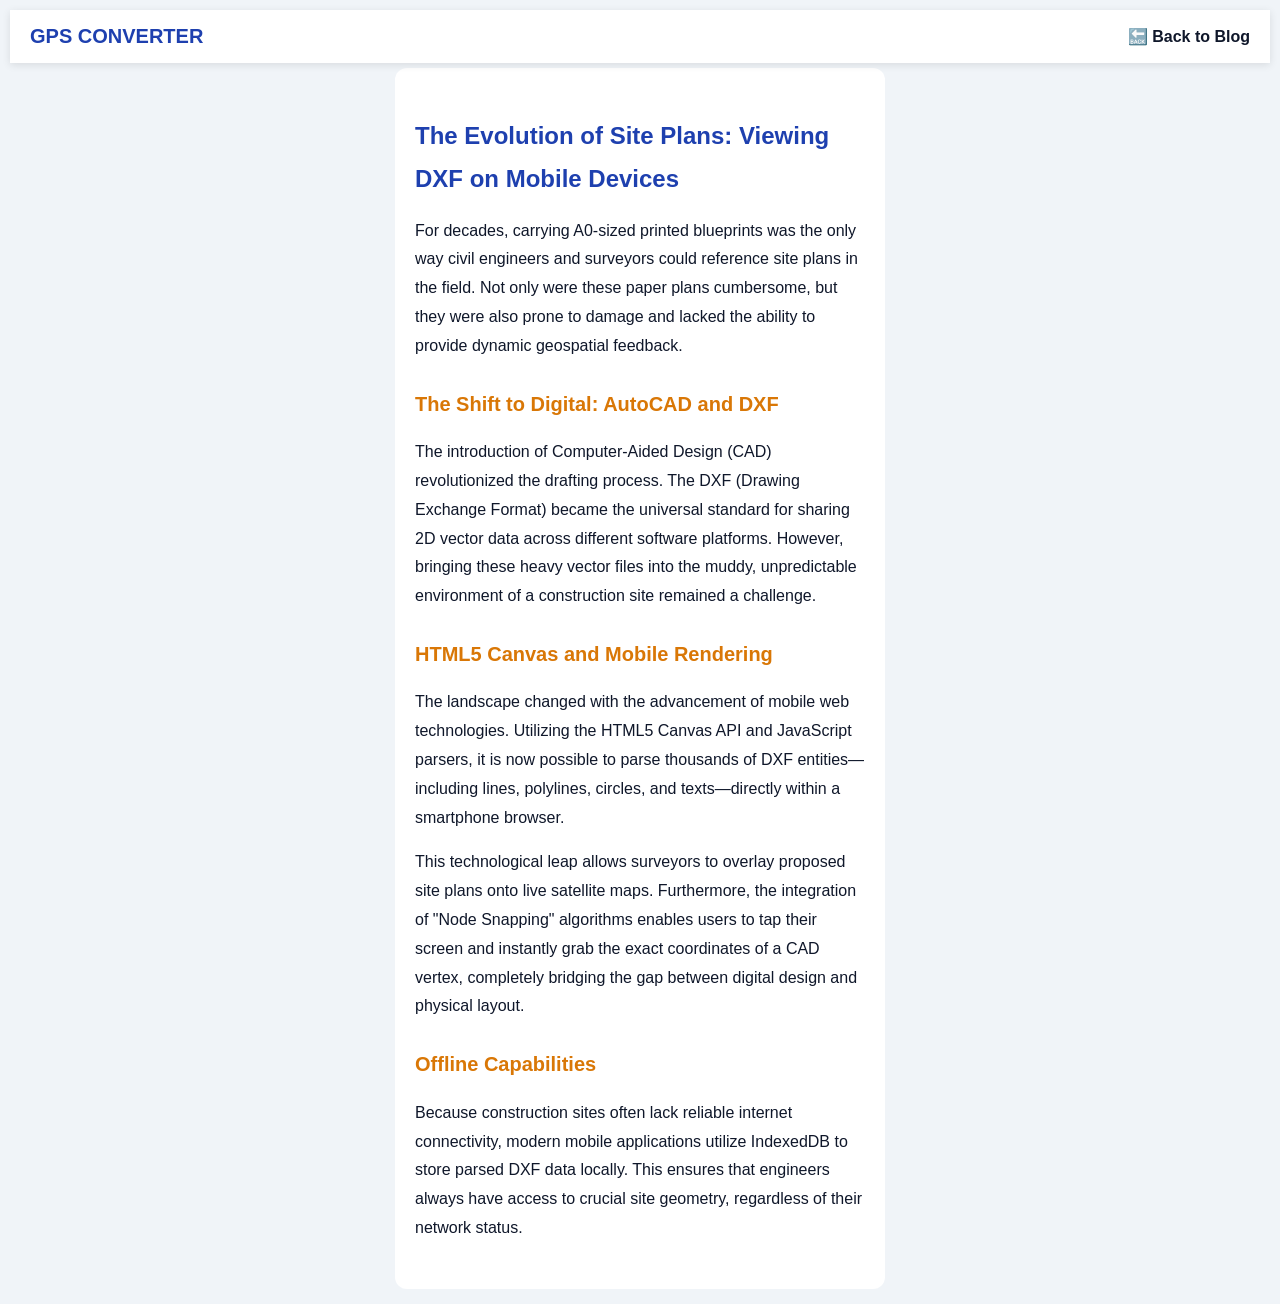
<file: post4.html>
<!DOCTYPE html>
<html lang="en">
<head>
    <meta charset="UTF-8">
    <meta name="viewport" content="width=device-width, initial-scale=1.0">
    <title>Viewing DXF on Mobile Devices</title>
    <link rel="stylesheet" href="style.css">
    <style>.top-navbar { display: flex; justify-content: space-between; align-items: center; background: var(--card-bg); padding: 15px 20px; box-shadow: 0 2px 8px rgba(0,0,0,0.1); position: sticky; top: 0; z-index: 1000; } .nav-brand { font-size: 20px; font-weight: 900; color: var(--primary); text-decoration: none; } .post-content { padding: 30px 20px; background: var(--card-bg); border-radius: 12px; line-height: 1.8; font-size: 16px; color: var(--text); } h1 { color: var(--primary); font-size: 24px; } h2 { color: #d97706; font-size: 20px; margin-top: 25px; }</style>
</head>
<body>
    <nav class="top-navbar"><a href="index.html" class="nav-brand">GPS CONVERTER</a><a href="blog.html" style="text-decoration: none; font-weight: bold; color: var(--text);">🔙 Back to Blog</a></nav>
    <div class="container-box">
        <div class="post-content">
            <h1>The Evolution of Site Plans: Viewing DXF on Mobile Devices</h1>
            
            <p>For decades, carrying A0-sized printed blueprints was the only way civil engineers and surveyors could reference site plans in the field. Not only were these paper plans cumbersome, but they were also prone to damage and lacked the ability to provide dynamic geospatial feedback.</p>

            <h2>The Shift to Digital: AutoCAD and DXF</h2>
            <p>The introduction of Computer-Aided Design (CAD) revolutionized the drafting process. The DXF (Drawing Exchange Format) became the universal standard for sharing 2D vector data across different software platforms. However, bringing these heavy vector files into the muddy, unpredictable environment of a construction site remained a challenge.</p>

            <h2>HTML5 Canvas and Mobile Rendering</h2>
            <p>The landscape changed with the advancement of mobile web technologies. Utilizing the HTML5 Canvas API and JavaScript parsers, it is now possible to parse thousands of DXF entities—including lines, polylines, circles, and texts—directly within a smartphone browser.</p>
            <p>This technological leap allows surveyors to overlay proposed site plans onto live satellite maps. Furthermore, the integration of "Node Snapping" algorithms enables users to tap their screen and instantly grab the exact coordinates of a CAD vertex, completely bridging the gap between digital design and physical layout.</p>

            <h2>Offline Capabilities</h2>
            <p>Because construction sites often lack reliable internet connectivity, modern mobile applications utilize IndexedDB to store parsed DXF data locally. This ensures that engineers always have access to crucial site geometry, regardless of their network status.</p>
        </div>
    </div>
</body>
</html>
</file>
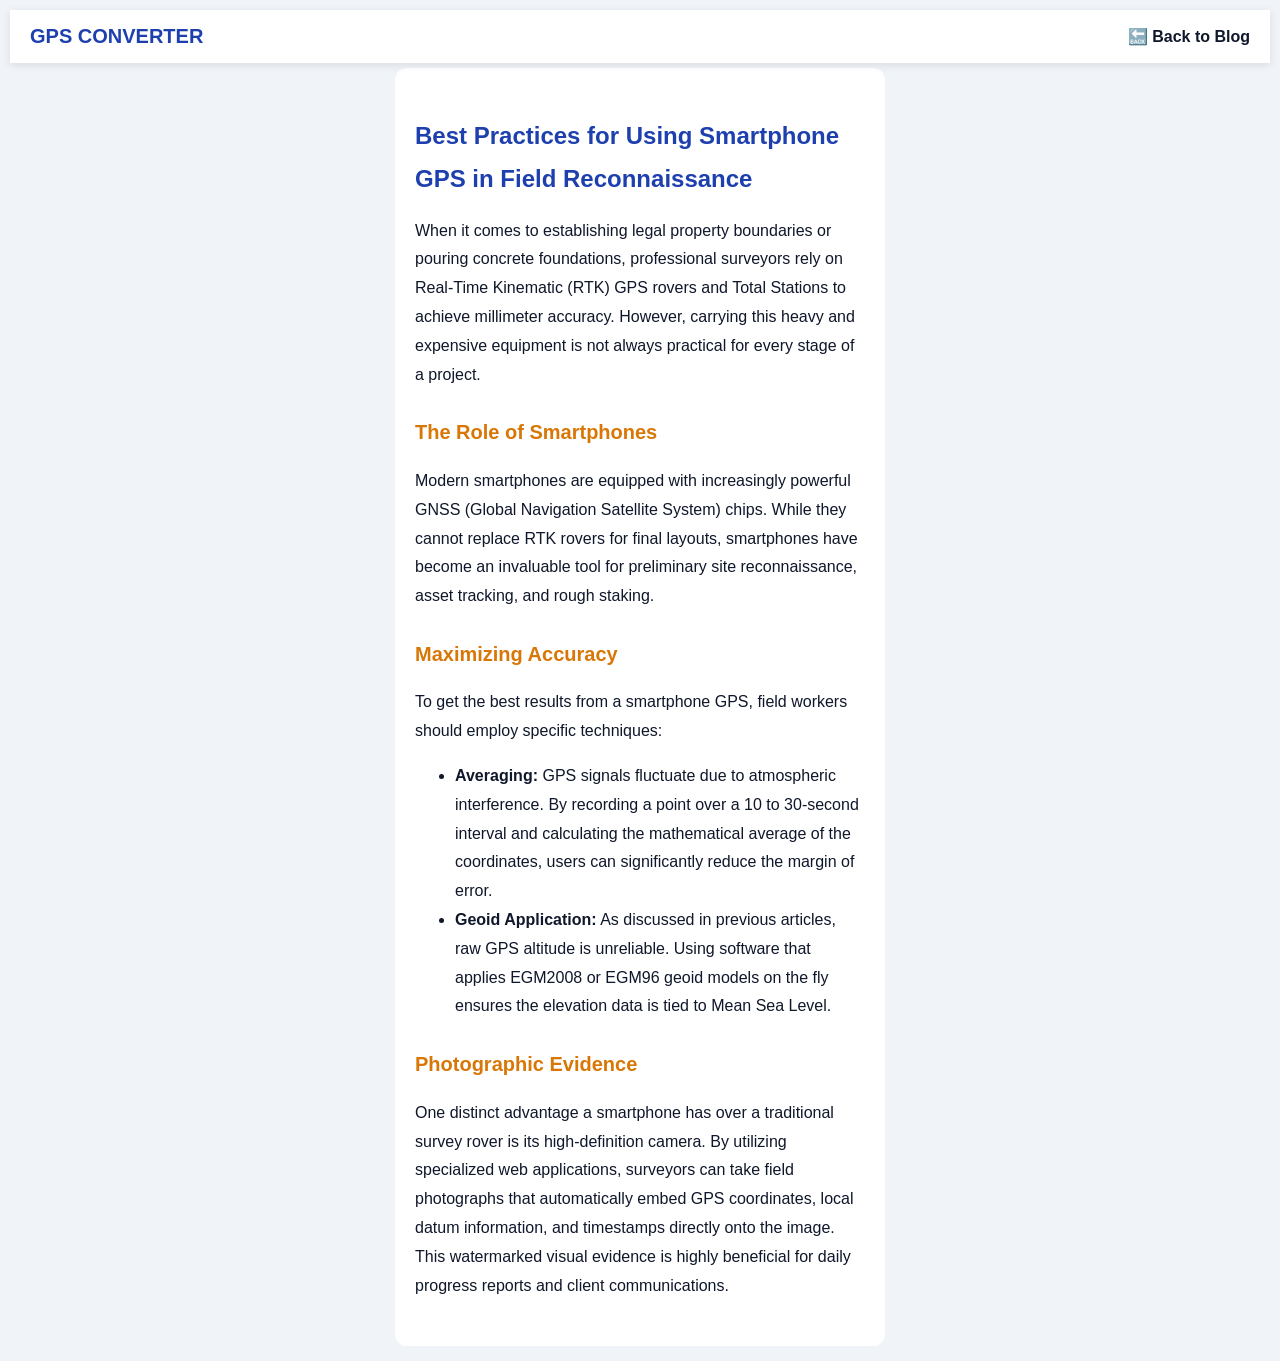
<file: post5.html>
<!DOCTYPE html>
<html lang="en">
<head>
    <meta charset="UTF-8">
    <meta name="viewport" content="width=device-width, initial-scale=1.0">
    <title>Smartphone GPS in Surveying</title>
    <link rel="stylesheet" href="style.css">
    <style>.top-navbar { display: flex; justify-content: space-between; align-items: center; background: var(--card-bg); padding: 15px 20px; box-shadow: 0 2px 8px rgba(0,0,0,0.1); position: sticky; top: 0; z-index: 1000; } .nav-brand { font-size: 20px; font-weight: 900; color: var(--primary); text-decoration: none; } .post-content { padding: 30px 20px; background: var(--card-bg); border-radius: 12px; line-height: 1.8; font-size: 16px; color: var(--text); } h1 { color: var(--primary); font-size: 24px; } h2 { color: #d97706; font-size: 20px; margin-top: 25px; }</style>
</head>
<body>
    <nav class="top-navbar"><a href="index.html" class="nav-brand">GPS CONVERTER</a><a href="blog.html" style="text-decoration: none; font-weight: bold; color: var(--text);">🔙 Back to Blog</a></nav>
    <div class="container-box">
        <div class="post-content">
            <h1>Best Practices for Using Smartphone GPS in Field Reconnaissance</h1>
            
            <p>When it comes to establishing legal property boundaries or pouring concrete foundations, professional surveyors rely on Real-Time Kinematic (RTK) GPS rovers and Total Stations to achieve millimeter accuracy. However, carrying this heavy and expensive equipment is not always practical for every stage of a project.</p>

            <h2>The Role of Smartphones</h2>
            <p>Modern smartphones are equipped with increasingly powerful GNSS (Global Navigation Satellite System) chips. While they cannot replace RTK rovers for final layouts, smartphones have become an invaluable tool for preliminary site reconnaissance, asset tracking, and rough staking.</p>

            <h2>Maximizing Accuracy</h2>
            <p>To get the best results from a smartphone GPS, field workers should employ specific techniques:</p>
            <ul>
                <li><strong>Averaging:</strong> GPS signals fluctuate due to atmospheric interference. By recording a point over a 10 to 30-second interval and calculating the mathematical average of the coordinates, users can significantly reduce the margin of error.</li>
                <li><strong>Geoid Application:</strong> As discussed in previous articles, raw GPS altitude is unreliable. Using software that applies EGM2008 or EGM96 geoid models on the fly ensures the elevation data is tied to Mean Sea Level.</li>
            </ul>

            <h2>Photographic Evidence</h2>
            <p>One distinct advantage a smartphone has over a traditional survey rover is its high-definition camera. By utilizing specialized web applications, surveyors can take field photographs that automatically embed GPS coordinates, local datum information, and timestamps directly onto the image. This watermarked visual evidence is highly beneficial for daily progress reports and client communications.</p>
        </div>
    </div>
</body>
</html>
</file>
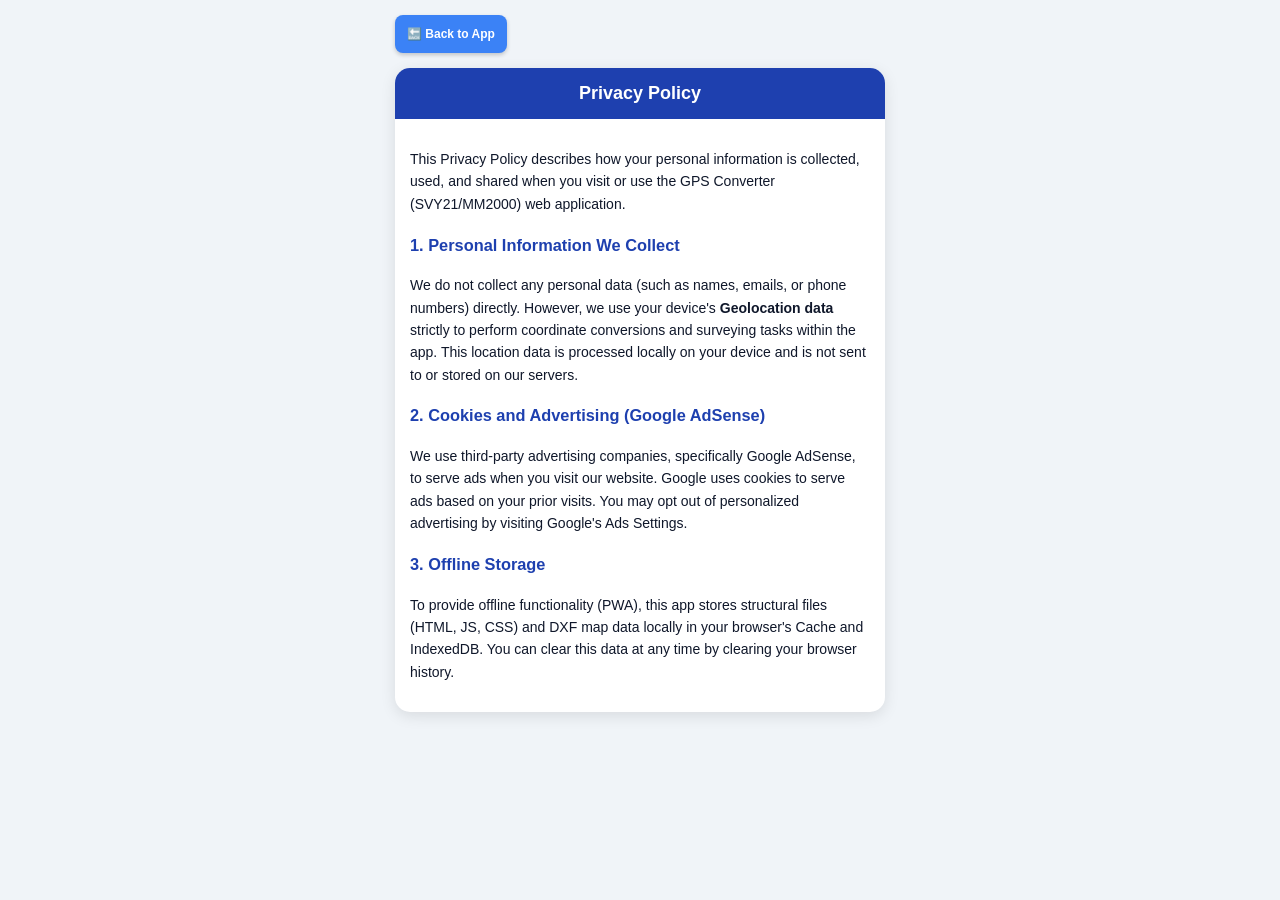
<file: privacy.html>
<!DOCTYPE html>
<html lang="en">
<head>
    <meta charset="UTF-8">
    <meta name="viewport" content="width=device-width, initial-scale=1.0">
    <title>Privacy Policy - GPS Converter</title>
    <link rel="stylesheet" href="style.css">
</head>
<body>
<div class="container-box">
    <div class="top-controls">
        <button class="top-menu-btn" onclick="window.location.href='index.html'">🔙 Back to App</button>
    </div>
    <div class="app-card">
        <div class="card-header">
            <h3 class="card-title">Privacy Policy</h3>
        </div>
        <div class="card-body" style="line-height: 1.6; font-size: 14px;">
            <p>This Privacy Policy describes how your personal information is collected, used, and shared when you visit or use the GPS Converter (SVY21/MM2000) web application.</p>
            <h3 style="color: var(--primary);">1. Personal Information We Collect</h3>
            <p>We do not collect any personal data (such as names, emails, or phone numbers) directly. However, we use your device's <b>Geolocation data</b> strictly to perform coordinate conversions and surveying tasks within the app. This location data is processed locally on your device and is not sent to or stored on our servers.</p>
            <h3 style="color: var(--primary);">2. Cookies and Advertising (Google AdSense)</h3>
            <p>We use third-party advertising companies, specifically Google AdSense, to serve ads when you visit our website. Google uses cookies to serve ads based on your prior visits. You may opt out of personalized advertising by visiting Google's Ads Settings.</p>
            <h3 style="color: var(--primary);">3. Offline Storage</h3>
            <p>To provide offline functionality (PWA), this app stores structural files (HTML, JS, CSS) and DXF map data locally in your browser's Cache and IndexedDB. You can clear this data at any time by clearing your browser history.</p>
        </div>
    </div>
</div>
</body>
</html>
</file>
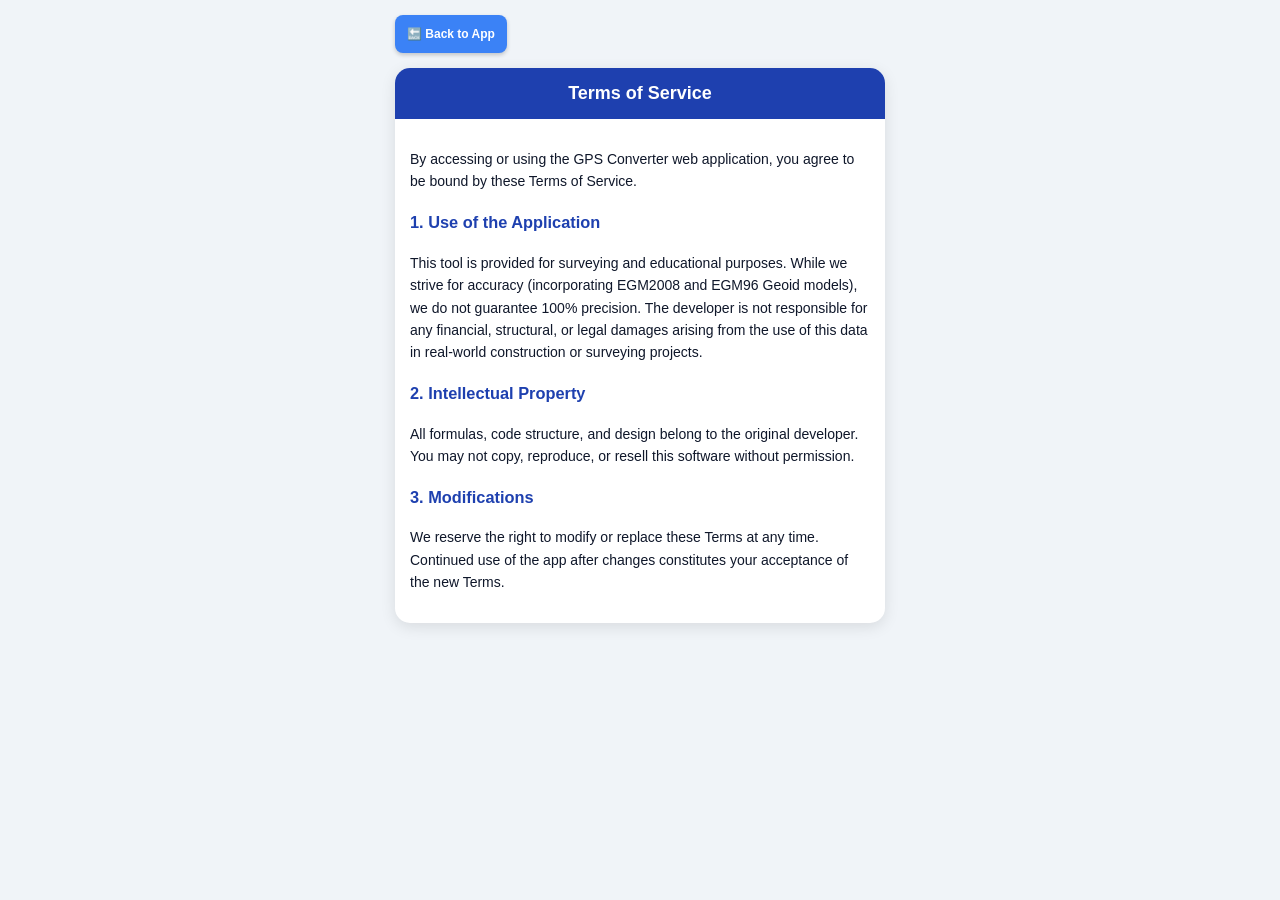
<file: terms.html>
<!DOCTYPE html>
<html lang="en">
<head>
    <meta charset="UTF-8">
    <meta name="viewport" content="width=device-width, initial-scale=1.0">
    <title>Terms of Service - GPS Converter</title>
    <link rel="stylesheet" href="style.css">
</head>
<body>
<div class="container-box">
    <div class="top-controls">
        <button class="top-menu-btn" onclick="window.location.href='index.html'">🔙 Back to App</button>
    </div>
    <div class="app-card">
        <div class="card-header">
            <h3 class="card-title">Terms of Service</h3>
        </div>
        <div class="card-body" style="line-height: 1.6; font-size: 14px;">
            <p>By accessing or using the GPS Converter web application, you agree to be bound by these Terms of Service.</p>
            <h3 style="color: var(--primary);">1. Use of the Application</h3>
            <p>This tool is provided for surveying and educational purposes. While we strive for accuracy (incorporating EGM2008 and EGM96 Geoid models), we do not guarantee 100% precision. The developer is not responsible for any financial, structural, or legal damages arising from the use of this data in real-world construction or surveying projects.</p>
            <h3 style="color: var(--primary);">2. Intellectual Property</h3>
            <p>All formulas, code structure, and design belong to the original developer. You may not copy, reproduce, or resell this software without permission.</p>
            <h3 style="color: var(--primary);">3. Modifications</h3>
            <p>We reserve the right to modify or replace these Terms at any time. Continued use of the app after changes constitutes your acceptance of the new Terms.</p>
        </div>
    </div>
</div>
</body>
</html>
</file>
<file: style.css>
:root{--bg:#f0f4f8;--card-bg:white;--primary:#1e40af;--text:#0f172a;--label-text:#444;--input-bg:#ffffff;--input-border:#cbd5e1;--res-bg:#f8fafc; --pt-font-size:14px;}
.dark-mode{--bg:#0f172a;--card-bg:#1e293b;--text:#f1f5f9;--label-text:#cbd5e1;--primary:#60a5fa;--input-bg:#334155;--input-border:#475569;--res-bg:#0f172a;}
*{box-sizing:border-box;-webkit-tap-highlight-color:transparent;}
body{font-family:'Segoe UI',sans-serif;background:var(--bg);color:var(--text);margin:0;padding:10px;transition:0.3s;overflow-x:hidden;}
.container-box{max-width:500px;margin:auto;width:100%;padding:5px;}

/* Top Controls */
.top-controls{display:flex;justify-content:space-between;align-items:center;margin-bottom:15px;gap:5px;}
.top-left-tools{display:flex;gap:5px;align-items:center;}
.gps-toggle-btn{background:#1e40af;border:none;color:white;padding:10px 12px;border-radius:8px;cursor:pointer;font-size:12px;font-weight:bold;transition:0.3s; height: 38px;}
.gps-toggle-btn.active{background:#dc2626;animation:pulse 2s infinite;}
@keyframes pulse{0%{box-shadow:0 0 0 0 rgba(220,38,38,0.4);}70%{box-shadow:0 0 0 8px rgba(220,38,38,0);}100%{box-shadow:0 0 0 0 rgba(220,38,38,0);}}
.top-menu-btn{background:#3b82f6;border:none;color:white;padding:10px 12px;border-radius:8px;cursor:pointer;font-size:12px;font-weight:bold;box-shadow:0 2px 4px rgba(0,0,0,0.2); height: 38px; display:flex; align-items:center; justify-content:center; transition:0.2s;}
.top-menu-btn.topo-active { background: #ca8a04; color: #fff; }
.top-menu-btn:active{transform:scale(0.95);}
.right-tools{display:flex;gap:8px;}
.top-btn{background:var(--card-bg);border:1.5px solid var(--input-border);color:var(--text);padding:8px 12px;border-radius:8px;cursor:pointer;font-size:12px;font-weight:bold; height: 38px;}

.hidden{display:none !important;}
.app-container{animation: fadeIn 0.3s;}
@keyframes fadeIn { from { opacity: 0; } to { opacity: 1; } }
.app-card{background:var(--card-bg);border-radius:15px;overflow:hidden;box-shadow:0 4px 15px rgba(0,0,0,0.1);margin-bottom:15px;}
.card-header{background:var(--primary);color:white;padding:15px;text-align:center;}
.card-title{margin:0;font-size:18px;font-weight:bold;}
.card-subtitle{font-size:11px;margin-top:5px;opacity:0.8;font-weight:bold;}
.card-body{padding:15px;}

/* Inputs */
.v2-label{font-weight:600;display:block;margin-top:10px;color:var(--label-text);font-size:13px;}
.v2-input,.dms-grid input,select{width:100%;padding:12px;margin-top:5px;border:2px solid var(--input-border);border-radius:10px;font-size:14px;background:var(--input-bg);color:var(--text);outline:none;font-weight:bold;}
.dms-grid{display:flex;gap:5px;margin-top:5px;}
.dms-grid input{text-align:center;padding:10px 5px;}
select:disabled{opacity:0.6;background:#e2e8f0;cursor:not-allowed;}
.input-locked{opacity:0.6!important;background-color:#e2e8f0!important;pointer-events:none;}
.dark-mode .input-locked{background-color:#1e293b!important;}

/* Buttons */
.btn-group{display:flex;gap:10px;margin-top:15px;}
.btn-action{flex:2;padding:15px;border:none;border-radius:10px;cursor:pointer;font-size:14px;font-weight:bold;background:#2563eb;color:white;}
.btn-map{flex:1;padding:15px;border:none;border-radius:10px;background:#10b981;color:white;font-weight:bold;}
.btn-reset{flex:1;padding:15px;border:none;border-radius:10px;background:#ef4444;color:white;font-weight:bold;}

/* Results & GPS Boxes */
.results-multi{background:var(--res-bg);padding:15px;border-radius:10px;min-height:150px;border:1.5px solid var(--input-border);border-left:5px solid #1e3a8a;font-size:13px;line-height:1.6;word-wrap:break-word;margin-top:15px;}
.dms-span{font-size:12px;color:#1e3a8a;font-weight:bold;display:block;margin-top:5px;}
.dark-mode .dms-span{color:#93c5fd;}
.meta-info-box{font-size:13px;font-weight:bold;color:#059669;margin-top:12px;border-top:1px dashed var(--input-border);padding-top:10px;text-align:center;}
.badge-container{display:flex;justify-content:center;gap:8px;margin-top:10px;flex-wrap:wrap;}
.badge-local{background:#1e40af;color:white;padding:5px 10px;border-radius:6px;font-size:11px;font-weight:bold;}
.badge-global{background:#10b981;color:white;padding:5px 10px;border-radius:6px;font-size:11px;font-weight:bold;}
.gps-box{background:#f1f5f9;border:1.5px solid #cbd5e1;padding:12px;border-radius:10px;margin-bottom:15px;border-left:5px solid #10b981;}
.dark-mode .gps-box{background:#1e293b;border-color:#475569;}
.gps-row{display:flex;justify-content:space-between;gap:5px;margin-bottom:5px;align-items:center;}
.gps-status{font-size:10px;font-weight:bold;padding:5px 8px;border-radius:6px;color:white;background:#64748b;text-align:center;flex:1;}
.z-badge{width:100%;font-family:monospace;font-size:14px;color:#059669;background:rgba(5,150,105,0.1);padding:8px;border-radius:8px;font-weight:bold;border:1px solid rgba(5,150,105,0.2);text-align:center;margin-top:5px;}
.geoid-text{text-align:center;font-size:11px;font-weight:bold;color:#1e40af;margin-top:3px;font-family:monospace;}
.dark-mode .geoid-text{color:#93c5fd;}
.bm-flex-container { display: flex; flex-direction: row; gap: 5px; margin-top: 8px; width: 100%; box-sizing: border-box; }
.bm-flex-container input { flex: 1.2; min-width: 0; width: 100%; padding: 10px 2px; font-size: 13px; border-radius: 8px; border: 1px solid var(--input-border); background: var(--input-bg); color: var(--text); text-align: center; }
.bm-flex-container button { flex: 0.8; min-width: 0; width: 100%; padding: 10px 2px; font-size: 12px; font-weight: bold; border-radius: 8px; color: white; border: none; cursor: pointer; }

/* Dashboard Grid */
.dashboard-grid { display: grid; grid-template-columns: 1fr 1fr; gap: 15px; padding: 10px; }
.dash-btn.full-width { grid-column: 1 / -1; flex-direction: row; gap: 15px; padding: 15px; background: linear-gradient(135deg, var(--card-bg), #e0f2fe); }
.dark-mode .dash-btn.full-width { background: linear-gradient(135deg, #1e293b, #0f172a); }
.dash-btn { background: var(--card-bg); border: 2px solid var(--input-border); border-radius: 15px; padding: 25px 10px; display: flex; flex-direction: column; align-items: center; justify-content: center; cursor: pointer; transition: transform 0.2s, box-shadow 0.2s; box-shadow: 0 4px 6px rgba(0,0,0,0.05); }
.dark-mode .dash-btn { background: #1e293b; border-color: #475569; }
.dash-btn:active { transform: scale(0.95); }
.dash-icon { font-size: 40px; margin-bottom: 10px; }
.dash-btn.full-width .dash-icon { margin-bottom: 0; font-size: 35px; }
.dash-text { font-size: 15px; font-weight: 900; color: var(--text); }
.dash-subtext { font-size: 11px; color: var(--label-text); margin-top: 5px; font-weight: bold; text-align: center; }

/* Modals & Tools */
.modal{display:none;position:fixed;z-index:1000;left:0;top:0;width:100%;height:100%;background:rgba(0,0,0,0.6);justify-content:center;align-items:center;padding:15px;}
.modal-content{background:var(--card-bg);color:var(--text);padding:25px;border-radius:15px;max-width:350px;width:100%;position:relative;max-height:85vh;overflow-y:auto;}
.close-btn{position:absolute;top:15px;right:20px;font-size:24px;font-weight:bold;color:#94a3b8;cursor:pointer;}
.csv-panel{border:2px dashed #3b82f6;margin-bottom:15px;padding:15px;}
.csv-upload-btn{background:#3b82f6;color:white;border:none;padding:12px;width:100%;border-radius:8px;font-weight:bold;font-size:14px;cursor:pointer;margin-top:10px;}
.setout-panel{background:var(--res-bg);border:2px solid var(--primary);padding:15px;border-radius:10px;text-align:center;margin-bottom:15px;}
.dist-text{font-size:35px;font-weight:bold;color:var(--primary);margin:10px 0;}
.dist-text.success{color:#059669;animation:pulse 1s infinite;}
.arrow-box{width:100px;height:100px;margin:0 auto;border-radius:50%;background:white;border:3px solid var(--input-border);display:flex;justify-content:center;align-items:center;box-shadow:0 4px 10px rgba(0,0,0,0.1);}
.dark-mode .arrow-box{background:#1e293b;border-color:#475569;}
.arrow-icon{font-size:50px;transform:rotate(0deg);transition:transform 0.1s ease-out;}

/* Map Wrapper */
.map-wrapper{position:relative; width:100%; margin-top:10px;}
#map_view{width:100%;height:350px;border-radius:10px;border:2px solid var(--input-border);z-index:1; overflow:hidden !important; position:relative; transition: height 0.3s ease; background: #e5e3df;}
.dark-mode #map_view { border-color: #475569; }
.map-loc-btn{position:absolute; bottom:20px; right:10px; z-index:1000 !important; background:white; color:#1e40af; border:2px solid rgba(0,0,0,0.2); border-radius:8px; padding:12px; cursor:pointer; font-size:20px; box-shadow:0 2px 5px rgba(0,0,0,0.3); font-weight:bold; transition: 0.3s;}
.dark-mode .map-loc-btn{background:#1e293b; color:#60a5fa; border-color:#475569;}
.map-loc-btn.active{background:#10b981; color:white; border-color:#059669;}

/* Map Tooltips & Visibility Controls */
.pt-tooltip { background: transparent !important; border: none !important; box-shadow: none !important; font-weight: 900; font-size: var(--pt-font-size) !important; color: #b91c1c !important; text-shadow: 1px 1px 0 #fff, -1px 1px 0 #fff, 1px -1px 0 #fff, -1px -1px 0 #fff !important; }
.dark-mode .pt-tooltip { color: #fca5a5 !important; text-shadow: 1px 1px 0 #000, -1px 1px 0 #000, 1px -1px 0 #000, -1px -1px 0 #000 !important; }
.hide-names .pt-tooltip { display: none !important; }
.hide-names .target-tooltip { display: block !important; color: #1e3a8a !important; font-size: 15px; }
.hide-so-texts .pt-tooltip { display: none !important; }
.zoom-out-texts .pt-tooltip { display: none !important; }

.measure-label { background: rgba(255, 255, 255, 0.85); border: 1.5px solid #dc2626; color: #dc2626; font-size: 11px; font-weight: bold; border-radius: 6px; padding: 2px 6px; white-space: nowrap; text-align: center; box-shadow: 0 1px 3px rgba(0,0,0,0.3); pointer-events: none; }
.measure-preview-label { border-style: dashed; opacity: 0.9; }
.dark-mode .measure-label { background: rgba(30, 41, 59, 0.85); border-color: #f87171; color: #f87171; }

.topo-tooltip { background: transparent !important; border: none !important; box-shadow: none !important; font-weight: 900; font-size: var(--pt-font-size) !important; color: #f59e0b !important; text-shadow: 1px 1px 0 #000, -1px 1px 0 #000, 1px -1px 0 #000, -1px -1px 0 #000 !important; }
.topo-marker-icon { background: #fef08a; border: 3px solid #000; border-radius: 50%; box-shadow: 0 0 5px rgba(0,0,0,0.5); }

.so-popup-btn { background: #1e3a8a; color: white; border: none; padding: 6px 12px; border-radius: 6px; font-weight: bold; margin-top: 5px; cursor: pointer; width: 100%; box-shadow: 0 2px 4px rgba(0,0,0,0.2);}
.record-btn-group { display: flex; gap: 8px; margin-bottom: 10px; width: 100%; }
.btn-quick-rec { flex: 1; background: #2563eb; color: white; padding: 12px; border-radius: 8px; border: none; font-size: 13px; font-weight: bold; cursor: pointer; }
.btn-precise-rec { flex: 1; background: #8b5cf6; color: white; padding: 12px; border-radius: 8px; border: none; font-size: 13px; font-weight: bold; cursor: pointer; }
.avg-timer-box { display: none; background: rgba(139, 92, 246, 0.1); border: 1px dashed #8b5cf6; color: #6d28d9; padding: 10px; border-radius: 8px; text-align: center; font-weight: bold; margin-bottom: 10px; font-size: 13px; animation: pulseAvg 1s infinite alternate; }
.dl-progress-box { background: rgba(255,255,255,0.95); padding: 15px; border-radius: 10px; border: 2px solid #3b82f6; text-align: center; }
.dl-progress-bar-bg { width: 100%; height: 10px; background: #e2e8f0; border-radius: 5px; margin-top: 10px; overflow: hidden;}
.dl-progress-bar-fill { width: 0%; height: 100%; background: #10b981; transition: width 0.2s; }
.zoom-level-display { background: white; padding: 5px 8px; border: 2px solid rgba(0,0,0,0.2); border-radius: 4px; color: #1e3a8a; font-size: 14px; font-family: monospace; font-weight: bold; margin-top: 10px !important; margin-left: 10px !important; }

/* Area Calculator Styles */
.area-point-list { max-height: 150px; overflow-y: auto; border: 1px solid var(--input-border); border-radius: 8px; background: var(--card-bg); padding: 5px; }
.area-pt-item { display: flex; align-items: center; gap: 8px; padding: 8px; border-bottom: 1px solid var(--input-border); font-size: 13px; font-weight: bold; color: var(--text); cursor: pointer; }
.area-pt-item:last-child { border-bottom: none; }
.area-pt-item input[type="checkbox"] { width: 18px; height: 18px; cursor: pointer; accent-color: #10b981; }
.area-val { background: var(--card-bg); padding: 8px; border-radius: 6px; text-align: center; border: 1px solid var(--input-border); line-height: 1.5; }
.dark-mode .area-val { background: #1e293b; border-color: #475569; }
.dark-mode .area-point-list { background: #1e293b; border-color: #475569; }

/* About Modal Styling */
.about-card { padding: 20px 25px; border-radius: 16px; background: var(--bg); }
.about-header { text-align: center; border-bottom: 2px solid var(--input-border); padding-bottom: 15px; margin-bottom: 15px; }
.about-title { margin: 0; color: #3b82f6; font-size: 18px; font-weight: 900; letter-spacing: 0.5px; line-height: 1.4; }
.about-subtitle { margin: 5px 0 0 0; font-size: 12px; color: #64748b; font-weight: 600; }
.about-desc { text-align: justify; font-size: 13px; line-height: 1.7; background: var(--res-bg); padding: 12px 15px; border-radius: 8px; border-left: 4px solid #10b981; margin-bottom: 15px; color: var(--text); }
.feature-list { display: flex; flex-direction: column; gap: 8px; margin-bottom: 20px; }
.feature-item { font-size: 13px; background: rgba(59, 130, 246, 0.08); padding: 10px 12px; border-radius: 8px; color: var(--text); border: 1px solid rgba(59, 130, 246, 0.15); display: flex; align-items: center; }
.feature-item b { color: #3b82f6; margin-right: 5px; }
.playstore-btn { width: 100%; padding: 14px; background: linear-gradient(135deg, #3b82f6, #1d4ed8); color: white; border: none; border-radius: 10px; font-size: 14px; font-weight: bold; cursor: pointer; box-shadow: 0 4px 10px rgba(37, 99, 235, 0.3); transition: transform 0.2s, box-shadow 0.2s; margin-bottom: 20px; }
.playstore-btn:active { transform: scale(0.97); box-shadow: 0 2px 5px rgba(37, 99, 235, 0.2); }
.about-footer { text-align: center; font-size: 12px; color: #94a3b8; border-top: 1px dashed var(--input-border); padding-top: 15px; line-height: 1.6; }

/* DXF View Specific Styles */
.map-full-height { height: 65vh !important; }
.map-expanded { height: 85vh !important; }
.dxf-text-label {
    color: #000; font-weight: 900; font-size: var(--pt-font-size) !important; font-family: 'Arial', sans-serif;
    white-space: nowrap; text-shadow: 1px 1px 0 #fff, -1px 1px 0 #fff, 1px -1px 0 #fff, -1px -1px 0 #fff;
    pointer-events: none;
}
.dark-mode .dxf-text-label {
    color: #fff; text-shadow: 1px 1px 0 #000, -1px 1px 0 #000, 1px -1px 0 #000, -1px -1px 0 #000;
}

/* Camera Feature Styles */
.camera-preview-box {
    width: 100%; min-height: 200px; background: #e2e8f0; border: 2px dashed #94a3b8;
    border-radius: 10px; display: flex; align-items: center; justify-content: center;
    margin-top: 15px; overflow: hidden; position: relative;
}
.dark-mode .camera-preview-box { background: #1e293b; border-color: #475569; }
.camera-preview-box img { width: 100%; height: auto; display: block; }
.camera-placeholder { color: #64748b; font-size: 14px; font-weight: bold; text-align: center; padding: 20px; }

/* 🔴 Leaflet Layer Icon ပျောက်နေခြင်းကို ပြင်ဆင်ရန် (ပုံဖိုင်မလိုဘဲ SVG ဖြင့်ဆွဲခြင်း) */
.leaflet-control-layers-toggle {
    background-image: url("data:image/svg+xml,%3Csvg xmlns='http://www.w3.org/2000/svg' viewBox='0 0 24 24' fill='%231e40af'%3E%3Cpath d='M12 2L2 7l10 5 10-5-10-5zM2 12l10 5 10-5M2 17l10 5 10-5' stroke='%231e40af' stroke-width='2' fill='none' stroke-linejoin='round'/%3E%3C/svg%3E") !important;
    background-size: 24px 24px !important;
    background-position: center !important;
    background-repeat: no-repeat !important;
    background-color: white !important;
    border-radius: 4px;
    box-shadow: 0 1px 3px rgba(0,0,0,0.3);
}
</file>
